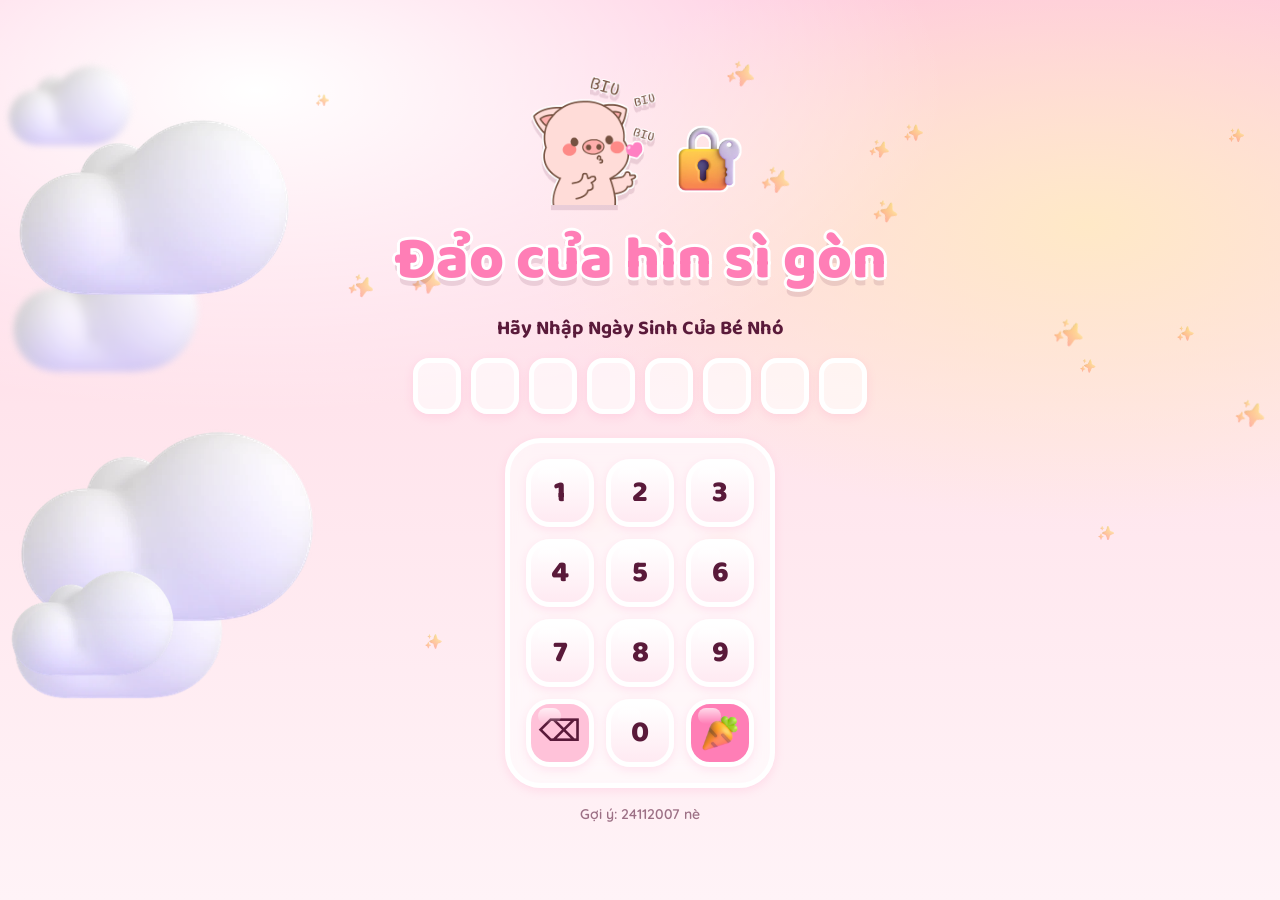
<file: index.html>
﻿<!doctype html>
<html lang="vi">
  <head>
    <!-- Master Offline & file:/// Protocol Compatibility Engine -->
    <script>
      (function() {
        // 1. Prototype path auto-repair for DOM Elements
        try {
          var imgDesc = Object.getOwnPropertyDescriptor(HTMLImageElement.prototype, 'src');
          if (imgDesc && imgDesc.set) {
            Object.defineProperty(HTMLImageElement.prototype, 'src', {
              set: function(v) {
                if (typeof v === 'string') {
                  if (v.charCodeAt(0) === 47 && v.charCodeAt(1) !== 47) {
                    v = '.' + v;
                  }
                  if (window.__LOCAL_ASSETS__) {
                    if (window.__LOCAL_ASSETS__[v]) {
                      v = window.__LOCAL_ASSETS__[v];
                    } else {
                      var clean = v.replace(/^file:\/\/\//, '').split('?')[0].replace(/\\/g, '/');
                      var slashIdx = clean.lastIndexOf('/');
                      if (slashIdx !== -1) {
                        var sub = clean.substring(slashIdx);
                        var key1 = './img' + sub;
                        var key2 = './frames/patterns' + sub;
                        if (window.__LOCAL_ASSETS__[key1]) v = window.__LOCAL_ASSETS__[key1];
                        else if (window.__LOCAL_ASSETS__[key2]) v = window.__LOCAL_ASSETS__[key2];
                      }
                    }
                  }
                }
                return imgDesc.set.call(this, v);
              },
              get: imgDesc.get
            });
          }
          var mediaDesc = Object.getOwnPropertyDescriptor(HTMLMediaElement.prototype, 'src');
          if (mediaDesc && mediaDesc.set) {
            Object.defineProperty(HTMLMediaElement.prototype, 'src', {
              set: function(v) {
                if (typeof v === 'string' && v.charCodeAt(0) === 47 && v.charCodeAt(1) !== 47) {
                  v = '.' + v;
                }
                return mediaDesc.set.call(this, v);
              },
              get: mediaDesc.get
            });
          }
        } catch(e) {}

        // 2. Fetch API interceptor for file:/// and __LOCAL_ASSETS__
        var _fetch = window.fetch;
        window.fetch = async function(resource, init) {
          var url = typeof resource === 'string' ? resource : (resource && resource.url ? resource.url : '');
          if (init && init.method === 'HEAD') {
            return new Response(null, {
              status: 200,
              statusText: 'OK',
              headers: new Headers({ 'content-type': 'audio/mpeg' })
            });
          }
          var clean = url.split('?')[0].replace(/\\/g, '/');
          if (clean.startsWith('file:///')) {
            clean = clean.substring(clean.lastIndexOf('/') + 1);
          }
          if (window.__LOCAL_ASSETS__) {
            if (window.__LOCAL_ASSETS__[clean]) {
              try { return await _fetch(window.__LOCAL_ASSETS__[clean]); } catch(err) {}
            }
            if (clean.length > 2) {
              for (var k in window.__LOCAL_ASSETS__) {
                var cleanK = k.replace(/\\/g, '/');
                if (clean === cleanK || clean === '.' + cleanK || clean.endsWith(cleanK) || cleanK.endsWith(clean)) {
                  var dataUri = window.__LOCAL_ASSETS__[k];
                  if (dataUri) {
                    try { return await _fetch(dataUri); } catch(err) {}
                  }
                }
              }
            }
          }
          if (typeof resource === 'string' && resource.charCodeAt(0) === 47 && resource.charCodeAt(1) !== 47) { resource = '.' + resource; }
          try {
            return await _fetch(resource, init);
          } catch(err) {
            return new Response('', { status: 200, statusText: 'OK' });
          }
        };

        // 3. XMLHttpRequest interceptor
        try {
          var _open = XMLHttpRequest.prototype.open;
          XMLHttpRequest.prototype.open = function(method, url) {
            if (typeof url === 'string' && url.charCodeAt(0) === 47 && url.charCodeAt(1) !== 47) {
              arguments[1] = '.' + url;
            }
            return _open.apply(this, arguments);
          };
        } catch(e) {}
      })();
    </script>
    <meta charset="UTF-8" />
    <meta name="viewport" content="width=device-width, initial-scale=1.0, maximum-scale=1.0, user-scalable=no, viewport-fit=cover" />
    <meta name="robots" content="noindex, nofollow" />
    <meta name="theme-color" content="#FFE4EC" />
    <link rel="icon" type="image/png" href="[data-uri]" />
    <link rel="apple-touch-icon" href="[data-uri]" />
    <title>Đảo của hìn sì gòn 🐷 · Món quà sinh nhật tuổi 19</title>

    <!-- Offline Assets Registry -->
    <script>
      window.__LOCAL_ASSETS__ = window.__LOCAL_ASSETS__ || {};
    </script>

    <!-- Original CSS Bundle -->
    <link rel="stylesheet" href="./assets/index-DmZjFcIV.css">

    <style>
      /* ==========================================================
         BẢN TỐI ƯU CỰC MƯỢT CHO IPHONE 6S & CHUẨN 100% MOBILE LANDSCAPE
         ========================================================== */
      
      /* 1. Global Viewport & Reset */
      html, body {
        width: 100vw !important;
        max-width: 100vw !important;
        height: 100% !important;
        height: 100dvh !important;
        min-height: -webkit-fill-available !important;
        overflow: hidden !important;
        position: fixed !important;
        inset: 0 !important;
        margin: 0 !important;
        padding: 0 !important;
        touch-action: manipulation !important;
        overscroll-behavior: none !important;
        -webkit-touch-callout: none !important;
        -webkit-tap-highlight-color: transparent !important;
        transform: translateZ(0);
        -webkit-transform: translateZ(0);
      }

      #root {
        width: 100% !important;
        max-width: 100% !important;
        height: 100% !important;
        overflow: hidden !important;
        position: relative !important;
      }

      /* 2. Gương thần Photobooth Studio Panels - High Contrast Dark Frosted Glass */
      .scroll-soft.rounded-\[28px\],
      div[class*="rounded-[28px]"][class*="bg-white/[0.04]"] {
        background-color: rgba(26, 18, 24, 0.88) !important;
        border: 1px solid rgba(255, 255, 255, 0.18) !important;
        backdrop-filter: blur(24px) !important;
        -webkit-backdrop-filter: blur(24px) !important;
        box-shadow: 0 20px 60px rgba(0, 0, 0, 0.55) !important;
      }
      div[class*="rounded-[28px]"][class*="bg-white/[0.04]"] .text-white\/40 {
        color: rgba(255, 255, 255, 0.72) !important;
      }
      div[class*="rounded-[28px]"][class*="bg-white/[0.04]"] .text-white\/50 {
        color: rgba(255, 255, 255, 0.82) !important;
      }
      div[class*="rounded-[28px]"][class*="bg-white/[0.04]"] .text-white\/60 {
        color: rgba(255, 255, 255, 0.92) !important;
      }
      div[class*="rounded-[28px]"][class*="bg-white/[0.04]"] .text-white\/85 {
        color: #ffffff !important;
      }
      div[class*="rounded-[28px]"][class*="bg-white/[0.04]"] input {
        background-color: rgba(255, 255, 255, 0.12) !important;
        color: #ffffff !important;
      }

      .blur-3xl,
      .blur-2xl,
      .blur-xl {
        filter: none !important;
        opacity: 0.12 !important;
      }

      .sticker {
        box-shadow: 0 3px 10px rgba(255, 126, 182, 0.18) !important;
      }

      button,
      .sticker,
      canvas,
      svg {
        transform: translateZ(0);
        -webkit-transform: translateZ(0);
        backface-visibility: hidden;
        -webkit-backface-visibility: hidden;
      }

      /* Ẩn dòng chào dài chỉ trên màn hình rất hẹp hoặc xoay ngang điện thoại thấp */
      @media (max-width: 640px), (max-height: 550px) {
        .hub-welcome-text {
          display: none !important;
        }
        .hub-welcome-badge {
          top: 48px !important;
        }
        .hub-together-pill {
          font-size: 11px !important;
          font-weight: 800 !important;
          padding: 3px 12px !important;
          margin: 0 auto !important;
        }
      }
      @media (min-width: 641px) and (max-width: 960px) and (min-height: 551px) {
        .hub-welcome-badge {
          top: 78px !important;
          font-size: 15px !important;
        }
      }

      /* 3. MÀN HÌNH BẮT BUỘC XOAY NGANG TRÊN MOBILE KHI CẦM DỌC */
      #rotate-screen-overlay {
        display: none;
        position: fixed;
        inset: 0;
        z-index: 999999;
        background: linear-gradient(135deg, #FFF0F5 0%, #FFD6E7 50%, #FFE4EE 100%);
        flex-direction: column;
        align-items: center;
        justify-content: center;
        text-align: center;
        padding: 24px;
        font-family: 'Baloo 2', 'Quicksand', sans-serif;
      }

      @media (orientation: portrait) and (max-width: 900px) {
        #rotate-screen-overlay {
          display: flex !important;
        }
      }

      @media (orientation: landscape) {
        #rotate-screen-overlay {
          display: none !important;
        }
      }

      .rotate-card {
        background: rgba(255, 255, 255, 0.95);
        border: 3px solid #FF80AB;
        border-radius: 28px;
        padding: 30px 24px;
        max-width: 380px;
        width: 88%;
        box-shadow: 0 16px 40px rgba(255, 105, 180, 0.25);
        animation: floatCard 2.4s ease-in-out infinite alternate;
      }

      @keyframes floatCard {
        0% { transform: translateY(0); }
        100% { transform: translateY(-8px); }
      }

      .rotate-icon-wrap {
        width: 80px;
        height: 80px;
        margin: 0 auto 16px auto;
        position: relative;
        display: flex;
        align-items: center;
        justify-content: center;
      }

      .phone-icon-anim {
        width: 44px;
        height: 72px;
        border: 3.5px solid #FF4081;
        border-radius: 12px;
        position: relative;
        background: #FFF5F8;
        animation: rotatePhone 2.2s infinite ease-in-out;
        transform-origin: center center;
      }
      .phone-icon-anim::after {
        content: '';
        position: absolute;
        bottom: 5px;
        left: 50%;
        transform: translateX(-50%);
        width: 8px;
        height: 8px;
        border-radius: 50%;
        background: #FF80AB;
      }
      .phone-icon-anim::before {
        content: '💖';
        position: absolute;
        top: 40%;
        left: 50%;
        transform: translate(-50%, -50%);
        font-size: 16px;
      }

      @keyframes rotatePhone {
        0%, 15% {
          transform: rotate(0deg);
        }
        50%, 85% {
          transform: rotate(-90deg);
        }
        100% {
          transform: rotate(0deg);
        }
      }

      .rotate-card h2 {
        color: #D81B60;
        font-size: 1.45rem;
        font-weight: 800;
        margin: 0 0 10px 0;
      }

      .rotate-card p {
        color: #555;
        font-size: 0.92rem;
        line-height: 1.55;
        margin: 0 0 14px 0;
      }

      .rotate-pill-badge {
        display: inline-block;
        background: #FFE4EC;
        color: #C2185B;
        font-weight: 700;
        font-size: 0.85rem;
        padding: 6px 14px;
        border-radius: 999px;
        border: 1px dashed #FF4081;
      }

      /* 4. TỐI ƯU CỰC ĐỈNH KHI XOAY NGANG (LANDSCAPE HEIGHT <= 520PX) */
      @media (orientation: landscape) and (max-height: 520px) {

        /* A. Bàn phím PIN 2 cột thông minh: không bao giờ bị cắt 7-8-9 hay phím xóa */
        div.pin-lock-container {
          display: grid !important;
          grid-template-columns: 1fr auto !important;
          grid-template-rows: auto auto auto auto !important;
          align-content: center !important;
          justify-content: center !important;
          column-gap: 28px !important;
          row-gap: 3px !important;
          padding: 6px 20px !important;
          max-width: 660px !important;
          width: 95vw !important;
          height: 100% !important;
          margin: 0 auto !important;
          transform: none !important;
        }

        .pin-bunny-row {
          grid-column: 1 !important;
          grid-row: 1 !important;
          justify-self: center !important;
          transform: scale(0.68) !important;
          transform-origin: bottom center !important;
          margin-bottom: -12px !important;
        }

        .pin-title {
          grid-column: 1 !important;
          grid-row: 2 !important;
          justify-self: center !important;
          font-size: 1.55rem !important;
          line-height: 1.1 !important;
          margin: 0 !important;
          text-align: center !important;
        }

        .pin-prompt {
          grid-column: 1 !important;
          grid-row: 3 !important;
          justify-self: center !important;
          font-size: 0.85rem !important;
          line-height: 1.25 !important;
          margin: 0 !important;
          text-align: center !important;
        }

        .pin-dots {
          grid-column: 1 !important;
          grid-row: 4 !important;
          justify-self: center !important;
          transform: scale(0.78) !important;
          margin-top: 2px !important;
        }

        .pin-keypad {
          grid-column: 2 !important;
          grid-row: 1 / span 4 !important;
          align-self: center !important;
          justify-self: center !important;
          padding: 10px 12px !important;
          gap: 6px !important;
          border-radius: 24px !important;
          margin: 0 !important;
        }

        .pin-keypad button {
          height: 48px !important;
          width: 48px !important;
          border-radius: 14px !important;
          font-size: 1.25rem !important;
        }

        /* B. Bản đồ các đảo (Island Map Container) căn giữa & nâng lên để hàng dưới cùng không bị cắt */
        .island-map-container {
          top: calc(50% + 4px) !important;
        }

        /* C. Topbar Header: Cực kỳ gọn gàng, không đè lên chữ 'Bên nhau 198 ngày' */
        .fixed.inset-x-0.top-0.z-\[300\] {
          padding-top: max(env(safe-area-inset-top, 0px), 6px) !important;
          padding-left: max(env(safe-area-inset-left, 0px), 16px) !important;
          padding-right: max(env(safe-area-inset-right, 0px), 16px) !important;
          display: flex !important;
          align-items: center !important;
          justify-content: space-between !important;
        }

        /* Nút bên trái 'Đảo của Thỏ ngố' / 'Về đảo' */
        .fixed.inset-x-0.top-0.z-\[300\] > div:first-child button {
          padding: 4px 10px !important;
          font-size: 0.82rem !important;
        }
        .fixed.inset-x-0.top-0.z-\[300\] > div:first-child img {
          width: 20px !important;
          height: 20px !important;
        }

        /* Nút sổ tay bí mật bên phải: ẩn thanh tiến trình dài, thu gọn để không lấn sân giữa */
        .fixed.inset-x-0.top-0.z-\[300\] > div:last-child {
          gap: 4px !important;
          display: flex !important;
          align-items: center !important;
        }

        .fixed.inset-x-0.top-0.z-\[300\] > div:last-child > button:first-child {
          padding: 3px 8px !important;
          gap: 4px !important;
        }
        .fixed.inset-x-0.top-0.z-\[300\] > div:last-child > button:first-child .w-36 {
          display: none !important; /* Ẩn progress bar dài chiếm diện tích */
        }
        .fixed.inset-x-0.top-0.z-\[300\] > div:last-child > button:first-child .text-\[15px\] {
          font-size: 11px !important;
          white-space: nowrap !important;
        }
        .fixed.inset-x-0.top-0.z-\[300\] > div:last-child > button:first-child img {
          width: 18px !important;
          height: 18px !important;
        }

        .fixed.inset-x-0.top-0.z-\[300\] > div:last-child > button[title*="Toàn màn hình"],
        .fixed.inset-x-0.top-0.z-\[300\] > div:last-child > button[title*="phím F"] {
          display: none !important; /* Ẩn nút toàn màn hình trên mobile landscape */
        }

        .fixed.inset-x-0.top-0.z-\[300\] > div:last-child > button,
        .fixed.inset-x-0.top-0.z-\[300\] > div:last-child > div {
          padding: 3px 6px !important;
          font-size: 11px !important;
        }
        .fixed.inset-x-0.top-0.z-\[300\] > div:last-child img {
          width: 18px !important;
          height: 18px !important;
        }

        /* Huy hiệu Bên nhau X ngày: nằm xinh xắn ở bên dưới topbar, hoàn toàn không đè nút nào */
        .hub-welcome-badge {
          top: 48px !important;
          white-space: nowrap !important;
          text-align: center !important;
          z-index: 310 !important;
        }
        .hub-welcome-text {
          display: none !important;
        }
        .hub-together-pill {
          font-size: 11px !important;
          font-weight: 800 !important;
          padding: 3px 12px !important;
          margin: 0 auto !important;
          display: inline-block !important;
          width: max-content !important;
          box-shadow: 0 2px 8px rgba(255, 126, 182, 0.3) !important;
          border: 1px solid rgba(255,255,255,0.7) !important;
        }

        /* D. Bé thỏ góc dưới bên trái: thu nhỏ vừa vặn, không che đu quay và không chạm mép dưới */
        .fixed.bottom-4.left-4 {
          left: max(env(safe-area-inset-left, 0px), 16px) !important;
          bottom: max(env(safe-area-inset-bottom, 0px), 8px) !important;
          transform: scale(0.72) !important;
          transform-origin: bottom left !important;
        }

        .fixed.bottom-1.z-\[250\] {
          bottom: max(env(safe-area-inset-bottom, 0px), 6px) !important;
          font-size: 11px !important;
        }

        /* E. Hộp quà sinh nhật */
        .relative.h-\[360px\].w-\[360px\] {
          transform: scale(0.62) !important;
          transform-origin: center center !important;
          margin: 0 auto !important;
        }

        /* F. Thiệp chúc mừng sinh nhật */
        button.w-\[min\(760px\,90vw\)\] {
          max-height: 65svh !important;
          overflow-y: auto !important;
          padding: 12px 18px !important;
          border-radius: 20px !important;
        }
        button.w-\[min\(760px\,90vw\)\] p {
          font-size: 0.88rem !important;
          line-height: 1.5 !important;
        }

        /* G. Các phòng minigame trong nhà */
        .card.flex.min-w-\[420px\] {
          max-height: 75svh !important;
          overflow-y: auto !important;
        }
      }

      
      .warning-card {
        background: rgba(255, 255, 255, 0.95);
        padding: 32px 24px;
        border-radius: 28px;
        border: 3px solid #ff69b4;
        box-shadow: 0 20px 60px rgba(214, 51, 132, 0.25);
        max-width: 460px;
        width: 90%;
      }
      .warning-icon {
        font-size: 3.5rem;
        margin-bottom: 12px;
        animation: bunnyBounce 1.2s infinite ease-in-out;
      }
      @keyframes bunnyBounce {
        0%, 100% { transform: translateY(0); }
        50% { transform: translateY(-12px); }
      }
    
      /* ==========================================================
         TỰ ĐỘNG CĂN CHỈNH LÒ BÁNH (BAKERY) VỪA VẶN MÀN HÌNH 100%
         ========================================================== */
      .bakery-container {
        overflow-y: auto !important;
        overflow-x: hidden !important;
        scroll-behavior: smooth;
        scrollbar-width: none;
        -ms-overflow-style: none;
      }
      .bakery-container::-webkit-scrollbar,
      .playground-container::-webkit-scrollbar {
        display: none;
      }
      .playground-container {
        overflow-y: auto !important;
        overflow-x: hidden !important;
        scroll-behavior: smooth;
        scrollbar-width: none;
        -ms-overflow-style: none;
      }

      @media (max-height: 880px) {
        .playground-container {
          padding-top: 80px !important;
        }
        .playground-container h1 {
          font-size: 2.3rem !important;
          line-height: 1.15 !important;
        }
        .playground-container .mt-3 {
          margin-top: 6px !important;
        }
        .playground-container .mt-6 {
          margin-top: 10px !important;
        }
        .bakery-container {
          padding-top: 78px !important;
        }
        .bakery-container h1 {
          font-size: 2.3rem !important;
          line-height: 1.2 !important;
        }
        .bakery-container .mt-3 {
          margin-top: 6px !important;
        }
        .bakery-container .mt-6 {
          margin-top: 8px !important;
        }
        /* Thu nhỏ bánh vừa vặn theo chiều cao màn hình */
        .bakery-container div[style*="--lean"] {
          transform: scale(0.80) !important;
          transform-origin: top center !important;
          margin-bottom: -60px !important;
        }
        .bakery-container .relative.flex.items-center.gap-10 {
          transform: scale(0.80) !important;
          transform-origin: top center !important;
          margin-bottom: -40px !important;
        }
        .bakery-container .mt-8 {
          margin-top: 8px !important;
          margin-bottom: 24px !important;
        }
        .bakery-container .card.min-w-\[420px\] {
          min-width: 380px !important;
          padding: 10px 18px !important;
        }
      }

      @media (max-height: 740px) {
        .playground-container {
          padding-top: 78px !important;
        }
        .playground-container h1 {
          font-size: 1.9rem !important;
        }
        .playground-container .mt-3 {
          margin-top: 4px !important;
        }
        .playground-container .mt-6 {
          margin-top: 6px !important;
        }
        .bakery-container {
          padding-top: 48px !important;
        }
        .bakery-container h1 {
          font-size: 1.9rem !important;
        }
        .bakery-container .mt-3 {
          margin-top: 4px !important;
        }
        .bakery-container .mt-6 {
          margin-top: 6px !important;
        }
        .bakery-container div[style*="--lean"] {
          transform: scale(0.68) !important;
          transform-origin: top center !important;
          margin-bottom: -100px !important;
        }
        .bakery-container .relative.flex.items-center.gap-10 {
          transform: scale(0.68) !important;
          transform-origin: top center !important;
          margin-bottom: -70px !important;
        }
        .bakery-container .mt-8 {
          margin-top: 4px !important;
          margin-bottom: 18px !important;
        }
        .bakery-container .card.min-w-\[420px\] {
          min-width: 340px !important;
          padding: 8px 16px !important;
          font-size: 0.92rem !important;
        }
      }

      @media (max-height: 620px) {
        .bakery-container {
          padding-top: 42px !important;
        }
        .bakery-container h1 {
          font-size: 1.6rem !important;
        }
        .bakery-container div[style*="--lean"] {
          transform: scale(0.56) !important;
          transform-origin: top center !important;
          margin-bottom: -140px !important;
        }
        .bakery-container .relative.flex.items-center.gap-10 {
          transform: scale(0.56) !important;
          transform-origin: top center !important;
          margin-bottom: -100px !important;
        }
        .bakery-container .mt-8 {
          margin-top: 2px !important;
          margin-bottom: 12px !important;
        }
      }
      </style>
  </head>
  <body>
    <!-- Root Container for React 18 Island App (Instant loading splash + error fallback) -->
    <div id="root">
      <div id="boot-splash" style="position:fixed;inset:0;display:flex;flex-direction:column;align-items:center;justify-content:center;gap:14px;background:linear-gradient(180deg,#FFC9DF 0%,#FFE4EC 50%,#FFF3F7 100%);font-family:Quicksand,system-ui,sans-serif;color:#5A1A3A;text-align:center;padding:24px;z-index:10">
        <div style="width:76px;height:76px;border-radius:24px;background:#fff;box-shadow:0 10px 28px rgba(255,126,182,.25);display:grid;place-items:center;font-size:38px;animation:bunnyBounce 1.2s infinite ease-in-out">🐰</div>
        <div style="font-weight:800;font-size:20px;color:#FF5FA2">Đang mở Đảo của Hìn Sì Gòn...</div>
        <div id="boot-sub" style="font-size:14px;font-weight:700;opacity:.72">Đợi một xíu xiu nha ✨</div>
        <button id="boot-reload" onclick="location.reload()" style="display:none;margin-top:6px;padding:10px 22px;border:none;border-radius:999px;background:#FF5FA2;color:#fff;font-weight:800;font-size:15px;cursor:pointer;box-shadow:0 6px 16px rgba(255,95,162,.35)">Tải lại trang 🔄</button>
      </div>
    </div>
    <script>
      (function(){
        if (location.protocol !== 'file:') {
          try {
            var ml = document.createElement('link');
            ml.rel = 'manifest';
            ml.href = './manifest.json';
            document.head.appendChild(ml);
          } catch(e) {}
        }
        window.__REPORT_BOOT_ERR__ = function(err) {
          var sub = document.getElementById('boot-sub');
          var btn = document.getElementById('boot-reload');
          if (sub) {
            sub.style.color = '#B91C1C';
            sub.style.opacity = '1';
            sub.textContent = 'Trang tải bị gián đoạn: ' + (err && err.message ? err.message : String(err || 'Lỗi tải script'));
          }
          if (btn) btn.style.display = 'inline-block';
        };
        window.addEventListener('error', function(ev) {
          if (!window.__APP_MOUNTED__) {
            var msg = (ev && ev.message) || (ev && ev.target && ev.target.src ? ('Không tải được ' + ev.target.src) : 'Lỗi tải dữ liệu');
            window.__REPORT_BOOT_ERR__(msg);
          }
        }, true);
        setTimeout(function() {
          if (!window.__APP_MOUNTED__) {
            var sub = document.getElementById('boot-sub');
            var btn = document.getElementById('boot-reload');
            if (sub && sub.textContent.indexOf('gián đoạn') === -1) {
              sub.textContent = 'Tải hơi lâu một chút... Nếu chờ lâu quá bé bấm tải lại nhé!';
            }
            if (btn) btn.style.display = 'inline-block';
          }
        }, 12000);
      })();
    </script>

    <!-- Màn hình bắt buộc xoay ngang trên Mobile (Tự động ẩn khi xoay ngang) -->
    <div id="rotate-screen-overlay">
      <div class="rotate-card">
        <div class="rotate-icon-wrap">
          <div class="phone-icon-anim"></div>
        </div>
        <h2>Xoay ngang điện thoại nha! 📱✨</h2>
        <p>Để ngắm trọn vẹn <strong>Đảo của Cao Văn Nam</strong> và chơi trò chơi mượt mà nhất, em yêu hãy xoay ngang màn hình lại nhé 💖</p>
        <div class="rotate-pill-badge">🔄 Tự động hiển thị khi xoay ngang</div>
      </div>
    </div>

    <!-- file:/// warning banner -->
    

    

    <!-- Main Module Script -->
    <script defer src="./assets/ab2-pack.js"></script>
    <script defer src="./assets/banca-pack.js"></script>
    <script defer src="./assets/subway-pack.js"></script>
    <script defer src="./assets/img-pack.js"></script>
    <script defer src="./assets/bundle-static.js"></script>
  
<!-- MODAL FULLSCREEN BÓ HOA TÌNH YÊU CỦA HÌN -->
<div id="bouquet-modal" style="
  display: none;
  position: fixed;
  inset: 0;
  z-index: 99999999;
  background: #000;
  width: 100vw;
  height: 100vh;
">
  <iframe id="bouquet-frame" src="about:blank" style="width: 100%; height: 100%; border: none;"></iframe>
</div>

<script>
  window.openBouquetModal = function() {
    var m = document.getElementById('bouquet-modal');
    var f = document.getElementById('bouquet-frame');
    if (m && f) {
      f.src = './bouquet.html';
      m.style.display = 'block';
    }
  };
  window.closeBouquetModal = function() {
    var m = document.getElementById('bouquet-modal');
    var f = document.getElementById('bouquet-frame');
    if (m && f) {
      m.style.display = 'none';
      f.src = 'about:blank';
    }
  };
  window.addEventListener('message', function(e) {
    if (e.data === 'close-bouquet') {
      window.closeBouquetModal();
    }
  });
</script>

</body>
</html>
</file>
<file: assets/index-DmZjFcIV.css>
﻿@font-face{font-family:"Baloo 2";font-style:normal;font-display:swap;font-weight:700;src:url([data-uri]) format("woff2")}@font-face{font-family:"Baloo 2";font-style:normal;font-display:swap;font-weight:800;src:url([data-uri]) format("woff2")}@font-face{font-family:"Baloo 2";font-style:normal;font-display:swap;font-weight:700;src:url([data-uri]) format("woff2")}@font-face{font-family:"Baloo 2";font-style:normal;font-display:swap;font-weight:800;src:url([data-uri]) format("woff2")}@font-face{font-family:Quicksand;font-style:normal;font-display:swap;font-weight:500;src:url([data-uri]) format("woff2")}@font-face{font-family:Quicksand;font-style:normal;font-display:swap;font-weight:600;src:url([data-uri]) format("woff2")}@font-face{font-family:Quicksand;font-style:normal;font-display:swap;font-weight:700;src:url([data-uri]) format("woff2")}@font-face{font-family:Quicksand;font-style:normal;font-display:swap;font-weight:500;src:url([data-uri]) format("woff2")}@font-face{font-family:Quicksand;font-style:normal;font-display:swap;font-weight:600;src:url([data-uri]) format("woff2")}@font-face{font-family:Quicksand;font-style:normal;font-display:swap;font-weight:700;src:url([data-uri]) format("woff2")}@font-face{font-family:Mali;font-style:normal;font-display:swap;font-weight:500;src:url([data-uri]) format("woff2")}@font-face{font-family:Mali;font-style:normal;font-display:swap;font-weight:500;src:url([data-uri]) format("woff2")}*,:before,:after{--tw-border-spacing-x: 0;--tw-border-spacing-y: 0;--tw-translate-x: 0;--tw-translate-y: 0;--tw-rotate: 0;--tw-skew-x: 0;--tw-skew-y: 0;--tw-scale-x: 1;--tw-scale-y: 1;--tw-pan-x: ;--tw-pan-y: ;--tw-pinch-zoom: ;--tw-scroll-snap-strictness: proximity;--tw-gradient-from-position: ;--tw-gradient-via-position: ;--tw-gradient-to-position: ;--tw-ordinal: ;--tw-slashed-zero: ;--tw-numeric-figure: ;--tw-numeric-spacing: ;--tw-numeric-fraction: ;--tw-ring-inset: ;--tw-ring-offset-width: 0px;--tw-ring-offset-color: #fff;--tw-ring-color: rgb(59 130 246 / .5);--tw-ring-offset-shadow: 0 0 #0000;--tw-ring-shadow: 0 0 #0000;--tw-shadow: 0 0 #0000;--tw-shadow-colored: 0 0 #0000;--tw-blur: ;--tw-brightness: ;--tw-contrast: ;--tw-grayscale: ;--tw-hue-rotate: ;--tw-invert: ;--tw-saturate: ;--tw-sepia: ;--tw-drop-shadow: ;--tw-backdrop-blur: ;--tw-backdrop-brightness: ;--tw-backdrop-contrast: ;--tw-backdrop-grayscale: ;--tw-backdrop-hue-rotate: ;--tw-backdrop-invert: ;--tw-backdrop-opacity: ;--tw-backdrop-saturate: ;--tw-backdrop-sepia: ;--tw-contain-size: ;--tw-contain-layout: ;--tw-contain-paint: ;--tw-contain-style: }::backdrop{--tw-border-spacing-x: 0;--tw-border-spacing-y: 0;--tw-translate-x: 0;--tw-translate-y: 0;--tw-rotate: 0;--tw-skew-x: 0;--tw-skew-y: 0;--tw-scale-x: 1;--tw-scale-y: 1;--tw-pan-x: ;--tw-pan-y: ;--tw-pinch-zoom: ;--tw-scroll-snap-strictness: proximity;--tw-gradient-from-position: ;--tw-gradient-via-position: ;--tw-gradient-to-position: ;--tw-ordinal: ;--tw-slashed-zero: ;--tw-numeric-figure: ;--tw-numeric-spacing: ;--tw-numeric-fraction: ;--tw-ring-inset: ;--tw-ring-offset-width: 0px;--tw-ring-offset-color: #fff;--tw-ring-color: rgb(59 130 246 / .5);--tw-ring-offset-shadow: 0 0 #0000;--tw-ring-shadow: 0 0 #0000;--tw-shadow: 0 0 #0000;--tw-shadow-colored: 0 0 #0000;--tw-blur: ;--tw-brightness: ;--tw-contrast: ;--tw-grayscale: ;--tw-hue-rotate: ;--tw-invert: ;--tw-saturate: ;--tw-sepia: ;--tw-drop-shadow: ;--tw-backdrop-blur: ;--tw-backdrop-brightness: ;--tw-backdrop-contrast: ;--tw-backdrop-grayscale: ;--tw-backdrop-hue-rotate: ;--tw-backdrop-invert: ;--tw-backdrop-opacity: ;--tw-backdrop-saturate: ;--tw-backdrop-sepia: ;--tw-contain-size: ;--tw-contain-layout: ;--tw-contain-paint: ;--tw-contain-style: }*,:before,:after{box-sizing:border-box;border-width:0;border-style:solid;border-color:#e5e7eb}:before,:after{--tw-content: ""}html,:host{line-height:1.5;-webkit-text-size-adjust:100%;-moz-tab-size:4;-o-tab-size:4;tab-size:4;font-family:ui-sans-serif,system-ui,sans-serif,"Apple Color Emoji","Segoe UI Emoji",Segoe UI Symbol,"Noto Color Emoji";font-feature-settings:normal;font-variation-settings:normal;-webkit-tap-highlight-color:transparent}body{margin:0;line-height:inherit}hr{height:0;color:inherit;border-top-width:1px}abbr:where([title]){-webkit-text-decoration:underline dotted;text-decoration:underline dotted}h1,h2,h3,h4,h5,h6{font-size:inherit;font-weight:inherit}a{color:inherit;text-decoration:inherit}b,strong{font-weight:bolder}code,kbd,samp,pre{font-family:ui-monospace,SFMono-Regular,Menlo,Monaco,Consolas,Liberation Mono,Courier New,monospace;font-feature-settings:normal;font-variation-settings:normal;font-size:1em}small{font-size:80%}sub,sup{font-size:75%;line-height:0;position:relative;vertical-align:baseline}sub{bottom:-.25em}sup{top:-.5em}table{text-indent:0;border-color:inherit;border-collapse:collapse}button,input,optgroup,select,textarea{font-family:inherit;font-feature-settings:inherit;font-variation-settings:inherit;font-size:100%;font-weight:inherit;line-height:inherit;letter-spacing:inherit;color:inherit;margin:0;padding:0}button,select{text-transform:none}button,input:where([type=button]),input:where([type=reset]),input:where([type=submit]){-webkit-appearance:button;background-color:transparent;background-image:none}:-moz-focusring{outline:auto}:-moz-ui-invalid{box-shadow:none}progress{vertical-align:baseline}::-webkit-inner-spin-button,::-webkit-outer-spin-button{height:auto}[type=search]{-webkit-appearance:textfield;outline-offset:-2px}::-webkit-search-decoration{-webkit-appearance:none}::-webkit-file-upload-button{-webkit-appearance:button;font:inherit}summary{display:list-item}blockquote,dl,dd,h1,h2,h3,h4,h5,h6,hr,figure,p,pre{margin:0}fieldset{margin:0;padding:0}legend{padding:0}ol,ul,menu{list-style:none;margin:0;padding:0}dialog{padding:0}textarea{resize:vertical}input::-moz-placeholder,textarea::-moz-placeholder{opacity:1;color:#9ca3af}input::placeholder,textarea::placeholder{opacity:1;color:#9ca3af}button,[role=button]{cursor:pointer}:disabled{cursor:default}img,svg,video,canvas,audio,iframe,embed,object{display:block;vertical-align:middle}img,video{max-width:100%;height:auto}[hidden]:where(:not([hidden=until-found])){display:none}.pointer-events-none{pointer-events:none}.pointer-events-auto{pointer-events:auto}.visible{visibility:visible}.invisible{visibility:hidden}.static{position:static}.fixed{position:fixed}.absolute{position:absolute}.relative{position:relative}.-inset-6{top:-1.5rem;right:-1.5rem;bottom:-1.5rem;left:-1.5rem}.inset-0{top:0;right:0;bottom:0;left:0}.inset-\[-4\%\]{top:-4%;right:-4%;bottom:-4%;left:-4%}.inset-\[-50\%\]{top:-50%;right:-50%;bottom:-50%;left:-50%}.inset-\[6\%\]{top:6%;right:6%;bottom:6%;left:6%}.inset-x-0{left:0;right:0}.inset-x-1{left:.25rem;right:.25rem}.inset-x-9{left:2.25rem;right:2.25rem}.inset-y-0{top:0;bottom:0}.-bottom-1{bottom:-.25rem}.-bottom-2{bottom:-.5rem}.-bottom-5{bottom:-1.25rem}.-bottom-\[9px\]{bottom:-9px}.-left-6{left:-1.5rem}.-left-7{left:-1.75rem}.-left-\[1px\]{left:-1px}.-left-\[9px\]{left:-9px}.-right-1{right:-.25rem}.-right-3{right:-.75rem}.-right-5{right:-1.25rem}.-top-1{top:-.25rem}.-top-3{top:-.75rem}.-top-6{top:-1.5rem}.-top-7{top:-1.75rem}.-top-8{top:-2rem}.-top-\[12\%\]{top:-12%}.-top-\[72px\]{top:-72px}.-top-\[84px\]{top:-84px}.-top-\[9px\]{top:-9px}.bottom-0{bottom:0}.bottom-1{bottom:.25rem}.bottom-10{bottom:2.5rem}.bottom-12{bottom:3rem}.bottom-14{bottom:3.5rem}.bottom-2{bottom:.5rem}.bottom-3{bottom:.75rem}.bottom-4{bottom:1rem}.bottom-5{bottom:1.25rem}.bottom-6{bottom:1.5rem}.bottom-8{bottom:2rem}.bottom-\[-18px\]{bottom:-18px}.bottom-\[150px\]{bottom:150px}.bottom-\[5\%\]{bottom:5%}.left-0{left:0}.left-1\/2{left:50%}.left-10{left:2.5rem}.left-2{left:.5rem}.left-4{left:1rem}.left-5{left:1.25rem}.left-8{left:2rem}.left-\[10px\]{left:10px}.left-\[4px\]{left:4px}.left-\[70px\]{left:70px}.left-\[calc\(50\%\+110px\)\]{left:calc(50% + 110px)}.right-0{right:0}.right-10{right:2.5rem}.right-12{right:3rem}.right-2{right:.5rem}.right-3{right:.75rem}.right-4{right:1rem}.right-5{right:1.25rem}.right-\[7px\]{right:7px}.right-\[8\%\]{right:8%}.top-0{top:0}.top-1\/2{top:50%}.top-2{top:.5rem}.top-24{top:6rem}.top-3{top:.75rem}.top-36{top:9rem}.top-4{top:1rem}.top-5{top:1.25rem}.top-6{top:1.5rem}.top-\[-2px\]{top:-2px}.top-\[110px\]{top:110px}.top-\[12\%\]{top:12%}.top-\[150px\]{top:150px}.top-\[188px\]{top:188px}.top-\[20\%\]{top:20%}.top-\[26px\]{top:26px}.top-\[30\%\]{top:30%}.top-\[42\%\]{top:42%}.top-\[45\%\]{top:45%}.top-\[68\%\]{top:68%}.top-\[calc\(50\%\+36px\)\]{top:calc(50% + 36px)}.-z-10{z-index:-10}.z-0{z-index:0}.z-10{z-index:10}.z-20{z-index:20}.z-30{z-index:30}.z-40{z-index:40}.z-50{z-index:50}.z-\[1000\]{z-index:1000}.z-\[1100\]{z-index:1100}.z-\[140\]{z-index:140}.z-\[150\]{z-index:150}.z-\[160\]{z-index:160}.z-\[200\]{z-index:200}.z-\[250\]{z-index:250}.z-\[260\]{z-index:260}.z-\[270\]{z-index:270}.z-\[300\]{z-index:300}.z-\[310\]{z-index:310}.z-\[400\]{z-index:400}.z-\[500\]{z-index:500}.z-\[5\]{z-index:5}.z-\[650\]{z-index:650}.z-\[800\]{z-index:800}.z-\[900\]{z-index:900}.z-\[950\]{z-index:950}.mx-1{margin-left:.25rem;margin-right:.25rem}.mx-auto{margin-left:auto;margin-right:auto}.-ml-\[52px\]{margin-left:-52px}.-mr-2{margin-right:-.5rem}.-mt-1{margin-top:-.25rem}.-mt-2{margin-top:-.5rem}.-mt-\[10px\]{margin-top:-10px}.-mt-\[52px\]{margin-top:-52px}.mb-1{margin-bottom:.25rem}.mb-14{margin-bottom:3.5rem}.mb-2{margin-bottom:.5rem}.mb-3{margin-bottom:.75rem}.mb-4{margin-bottom:1rem}.mb-5{margin-bottom:1.25rem}.mb-6{margin-bottom:1.5rem}.ml-0\.5{margin-left:.125rem}.ml-1{margin-left:.25rem}.ml-2{margin-left:.5rem}.ml-4{margin-left:1rem}.mr-10{margin-right:2.5rem}.mr-2{margin-right:.5rem}.mt-0\.5{margin-top:.125rem}.mt-1{margin-top:.25rem}.mt-1\.5{margin-top:.375rem}.mt-2{margin-top:.5rem}.mt-20{margin-top:5rem}.mt-3{margin-top:.75rem}.mt-4{margin-top:1rem}.mt-5{margin-top:1.25rem}.mt-6{margin-top:1.5rem}.mt-8{margin-top:2rem}.mt-auto{margin-top:auto}.line-clamp-2{overflow:hidden;display:-webkit-box;-webkit-box-orient:vertical;-webkit-line-clamp:2}.block{display:block}.inline-block{display:inline-block}.flex{display:flex}.grid{display:grid}.hidden{display:none}.aspect-square{aspect-ratio:1 / 1}.h-0{height:0px}.h-1\.5{height:.375rem}.h-10{height:2.5rem}.h-12{height:3rem}.h-14{height:3.5rem}.h-16{height:4rem}.h-2{height:.5rem}.h-2\.5{height:.625rem}.h-20{height:5rem}.h-28{height:7rem}.h-3{height:.75rem}.h-32{height:8rem}.h-4{height:1rem}.h-40{height:10rem}.h-5{height:1.25rem}.h-56{height:14rem}.h-6{height:1.5rem}.h-7{height:1.75rem}.h-8{height:2rem}.h-9{height:2.25rem}.h-\[104px\]{height:104px}.h-\[112px\]{height:112px}.h-\[120px\]{height:120px}.h-\[124\%\]{height:124%}.h-\[150px\]{height:150px}.h-\[170px\]{height:170px}.h-\[18px\]{height:18px}.h-\[190px\]{height:190px}.h-\[200vmax\]{height:200vmax}.h-\[210px\]{height:210px}.h-\[230px\]{height:230px}.h-\[26px\]{height:26px}.h-\[360px\]{height:360px}.h-\[380px\]{height:380px}.h-\[3px\]{height:3px}.h-\[420px\]{height:420px}.h-\[50px\]{height:50px}.h-\[54px\]{height:54px}.h-\[56px\]{height:56px}.h-\[60\%\]{height:60%}.h-\[66px\]{height:66px}.h-\[68px\]{height:68px}.h-\[6px\]{height:6px}.h-\[74px\]{height:74px}.h-\[76px\]{height:76px}.h-\[84px\]{height:84px}.h-full{height:100%}.max-h-\[52vh\]{max-height:52vh}.max-h-\[62vh\]{max-height:62vh}.max-h-\[88vh\]{max-height:88vh}.max-h-full{max-height:100%}.min-h-0{min-height:0px}.min-h-\[96px\]{min-height:96px}.\!w-\[min\(980px\,96vw\)\]{width:min(980px,96vw)!important}.w-0{width:0px}.w-0\.5{width:.125rem}.w-1\.5{width:.375rem}.w-1\/3{width:33.333333%}.w-10{width:2.5rem}.w-11{width:2.75rem}.w-12{width:3rem}.w-14{width:3.5rem}.w-16{width:4rem}.w-2{width:.5rem}.w-2\.5{width:.625rem}.w-2\/3{width:66.666667%}.w-20{width:5rem}.w-24{width:6rem}.w-28{width:7rem}.w-32{width:8rem}.w-36{width:9rem}.w-4{width:1rem}.w-40{width:10rem}.w-5{width:1.25rem}.w-6{width:1.5rem}.w-64{width:16rem}.w-7{width:1.75rem}.w-8{width:2rem}.w-9{width:2.25rem}.w-\[104px\]{width:104px}.w-\[110px\]{width:110px}.w-\[110vw\]{width:110vw}.w-\[120px\]{width:120px}.w-\[140px\]{width:140px}.w-\[14px\]{width:14px}.w-\[150px\]{width:150px}.w-\[170px\]{width:170px}.w-\[18px\]{width:18px}.w-\[200px\]{width:200px}.w-\[200vmax\]{width:200vmax}.w-\[22\%\]{width:22%}.w-\[220px\]{width:220px}.w-\[22px\]{width:22px}.w-\[230px\]{width:230px}.w-\[270px\]{width:270px}.w-\[290px\]{width:290px}.w-\[320px\]{width:320px}.w-\[340px\]{width:340px}.w-\[360px\]{width:360px}.w-\[36px\]{width:36px}.w-\[380px\]{width:380px}.w-\[400px\]{width:400px}.w-\[42px\]{width:42px}.w-\[460px\]{width:460px}.w-\[480px\]{width:480px}.w-\[54px\]{width:54px}.w-\[560px\]{width:560px}.w-\[620px\]{width:620px}.w-\[66px\]{width:66px}.w-\[68px\]{width:68px}.w-\[6px\]{width:6px}.w-\[72px\]{width:72px}.w-\[76px\]{width:76px}.w-\[80\%\]{width:80%}.w-\[80px\]{width:80px}.w-\[84px\]{width:84px}.w-\[86\%\]{width:86%}.w-\[calc\(100\%-36px\)\]{width:calc(100% - 36px)}.w-\[min\(520px\,70vw\)\]{width:min(520px,70vw)}.w-\[min\(520px\,94vw\)\]{width:min(520px,94vw)}.w-\[min\(760px\,90vw\)\]{width:min(760px,90vw)}.w-\[min\(860px\,92vw\)\]{width:min(860px,92vw)}.w-\[min\(920px\,96vw\)\]{width:min(920px,96vw)}.w-auto{width:auto}.w-full{width:100%}.w-max{width:-moz-max-content;width:max-content}.w-px{width:1px}.min-w-0{min-width:0px}.min-w-5{min-width:1.25rem}.min-w-\[420px\]{min-width:420px}.max-w-\[1000px\]{max-width:1000px}.max-w-\[260px\]{max-width:260px}.max-w-\[280px\]{max-width:280px}.max-w-\[300px\]{max-width:300px}.max-w-\[420px\]{max-width:420px}.max-w-\[72px\]{max-width:72px}.max-w-\[80\%\]{max-width:80%}.max-w-\[80vw\]{max-width:80vw}.max-w-\[90\%\]{max-width:90%}.max-w-full{max-width:100%}.max-w-md{max-width:28rem}.max-w-none{max-width:none}.flex-1{flex:1 1 0%}.shrink-0{flex-shrink:0}.grow{flex-grow:1}.origin-bottom{transform-origin:bottom}.-translate-x-1\/2{--tw-translate-x: -50%;transform:translate(var(--tw-translate-x),var(--tw-translate-y)) rotate(var(--tw-rotate)) skew(var(--tw-skew-x)) skewY(var(--tw-skew-y)) scaleX(var(--tw-scale-x)) scaleY(var(--tw-scale-y))}.-rotate-12{--tw-rotate: -12deg;transform:translate(var(--tw-translate-x),var(--tw-translate-y)) rotate(var(--tw-rotate)) skew(var(--tw-skew-x)) skewY(var(--tw-skew-y)) scaleX(var(--tw-scale-x)) scaleY(var(--tw-scale-y))}.-rotate-6{--tw-rotate: -6deg;transform:translate(var(--tw-translate-x),var(--tw-translate-y)) rotate(var(--tw-rotate)) skew(var(--tw-skew-x)) skewY(var(--tw-skew-y)) scaleX(var(--tw-scale-x)) scaleY(var(--tw-scale-y))}.-rotate-90{--tw-rotate: -90deg;transform:translate(var(--tw-translate-x),var(--tw-translate-y)) rotate(var(--tw-rotate)) skew(var(--tw-skew-x)) skewY(var(--tw-skew-y)) scaleX(var(--tw-scale-x)) scaleY(var(--tw-scale-y))}.rotate-\[-12deg\]{--tw-rotate: -12deg;transform:translate(var(--tw-translate-x),var(--tw-translate-y)) rotate(var(--tw-rotate)) skew(var(--tw-skew-x)) skewY(var(--tw-skew-y)) scaleX(var(--tw-scale-x)) scaleY(var(--tw-scale-y))}.rotate-\[-15deg\]{--tw-rotate: -15deg;transform:translate(var(--tw-translate-x),var(--tw-translate-y)) rotate(var(--tw-rotate)) skew(var(--tw-skew-x)) skewY(var(--tw-skew-y)) scaleX(var(--tw-scale-x)) scaleY(var(--tw-scale-y))}.rotate-\[-24deg\]{--tw-rotate: -24deg;transform:translate(var(--tw-translate-x),var(--tw-translate-y)) rotate(var(--tw-rotate)) skew(var(--tw-skew-x)) skewY(var(--tw-skew-y)) scaleX(var(--tw-scale-x)) scaleY(var(--tw-scale-y))}.rotate-\[-6deg\]{--tw-rotate: -6deg;transform:translate(var(--tw-translate-x),var(--tw-translate-y)) rotate(var(--tw-rotate)) skew(var(--tw-skew-x)) skewY(var(--tw-skew-y)) scaleX(var(--tw-scale-x)) scaleY(var(--tw-scale-y))}.rotate-\[10deg\]{--tw-rotate: 10deg;transform:translate(var(--tw-translate-x),var(--tw-translate-y)) rotate(var(--tw-rotate)) skew(var(--tw-skew-x)) skewY(var(--tw-skew-y)) scaleX(var(--tw-scale-x)) scaleY(var(--tw-scale-y))}.rotate-\[5deg\]{--tw-rotate: 5deg;transform:translate(var(--tw-translate-x),var(--tw-translate-y)) rotate(var(--tw-rotate)) skew(var(--tw-skew-x)) skewY(var(--tw-skew-y)) scaleX(var(--tw-scale-x)) scaleY(var(--tw-scale-y))}.scale-110{--tw-scale-x: 1.1;--tw-scale-y: 1.1;transform:translate(var(--tw-translate-x),var(--tw-translate-y)) rotate(var(--tw-rotate)) skew(var(--tw-skew-x)) skewY(var(--tw-skew-y)) scaleX(var(--tw-scale-x)) scaleY(var(--tw-scale-y))}.scale-150{--tw-scale-x: 1.5;--tw-scale-y: 1.5;transform:translate(var(--tw-translate-x),var(--tw-translate-y)) rotate(var(--tw-rotate)) skew(var(--tw-skew-x)) skewY(var(--tw-skew-y)) scaleX(var(--tw-scale-x)) scaleY(var(--tw-scale-y))}.transform{transform:translate(var(--tw-translate-x),var(--tw-translate-y)) rotate(var(--tw-rotate)) skew(var(--tw-skew-x)) skewY(var(--tw-skew-y)) scaleX(var(--tw-scale-x)) scaleY(var(--tw-scale-y))}@keyframes bounce{0%,to{transform:translateY(-25%);animation-timing-function:cubic-bezier(.8,0,1,1)}50%{transform:none;animation-timing-function:cubic-bezier(0,0,.2,1)}}.animate-bounce{animation:bounce 1s infinite}@keyframes pulse{50%{opacity:.5}}.animate-pulse{animation:pulse 2s cubic-bezier(.4,0,.6,1) infinite}.cursor-default{cursor:default}.cursor-grab{cursor:grab}.cursor-pointer{cursor:pointer}.touch-none{touch-action:none}.select-none{-webkit-user-select:none;-moz-user-select:none;user-select:none}.resize-none{resize:none}.resize{resize:both}.auto-rows-min{grid-auto-rows:min-content}.grid-cols-1{grid-template-columns:repeat(1,minmax(0,1fr))}.grid-cols-2{grid-template-columns:repeat(2,minmax(0,1fr))}.grid-cols-3{grid-template-columns:repeat(3,minmax(0,1fr))}.grid-cols-4{grid-template-columns:repeat(4,minmax(0,1fr))}.grid-cols-5{grid-template-columns:repeat(5,minmax(0,1fr))}.grid-cols-6{grid-template-columns:repeat(6,minmax(0,1fr))}.grid-rows-3{grid-template-rows:repeat(3,minmax(0,1fr))}.flex-col{flex-direction:column}.flex-wrap{flex-wrap:wrap}.place-items-center{place-items:center}.items-start{align-items:flex-start}.items-end{align-items:flex-end}.items-center{align-items:center}.items-stretch{align-items:stretch}.justify-end{justify-content:flex-end}.justify-center{justify-content:center}.justify-between{justify-content:space-between}.gap-0\.5{gap:.125rem}.gap-1{gap:.25rem}.gap-1\.5{gap:.375rem}.gap-10{gap:2.5rem}.gap-2{gap:.5rem}.gap-2\.5{gap:.625rem}.gap-3{gap:.75rem}.gap-4{gap:1rem}.gap-5{gap:1.25rem}.gap-6{gap:1.5rem}.gap-8{gap:2rem}.gap-\[2px\]{gap:2px}.gap-x-3{-moz-column-gap:.75rem;column-gap:.75rem}.gap-x-5{-moz-column-gap:1.25rem;column-gap:1.25rem}.gap-y-4{row-gap:1rem}.gap-y-5{row-gap:1.25rem}.overflow-auto{overflow:auto}.overflow-hidden{overflow:hidden}.overflow-y-auto{overflow-y:auto}.truncate{overflow:hidden;text-overflow:ellipsis;white-space:nowrap}.whitespace-nowrap{white-space:nowrap}.whitespace-pre-wrap{white-space:pre-wrap}.rounded{border-radius:.25rem}.rounded-2xl{border-radius:1rem}.rounded-3xl{border-radius:1.5rem}.rounded-\[20px\]{border-radius:20px}.rounded-\[22px\]{border-radius:22px}.rounded-\[24px\]{border-radius:24px}.rounded-\[26px\]{border-radius:26px}.rounded-\[28px\]{border-radius:28px}.rounded-\[30px\]{border-radius:30px}.rounded-\[32px\]{border-radius:32px}.rounded-\[36px\]{border-radius:36px}.rounded-\[40px\]{border-radius:40px}.rounded-\[50\%\]{border-radius:50%}.rounded-full{border-radius:9999px}.rounded-lg{border-radius:.5rem}.rounded-md{border-radius:.375rem}.rounded-sm{border-radius:.125rem}.rounded-xl{border-radius:.75rem}.rounded-l-\[18px\]{border-top-left-radius:18px;border-bottom-left-radius:18px}.rounded-r-\[18px\]{border-top-right-radius:18px;border-bottom-right-radius:18px}.rounded-t-\[22px\]{border-top-left-radius:22px;border-top-right-radius:22px}.rounded-bl-sm{border-bottom-left-radius:.125rem}.\!border-0{border-width:0px!important}.border{border-width:1px}.border-4{border-width:4px}.border-\[0\.5px\]{border-width:.5px}.border-\[3px\]{border-width:3px}.border-\[4px\]{border-width:4px}.border-\[5px\]{border-width:5px}.border-b-2{border-bottom-width:2px}.border-l-2{border-left-width:2px}.border-r-2{border-right-width:2px}.border-t-2{border-top-width:2px}.border-dashed{border-style:dashed}.border-\[\#E0438A\]{--tw-border-opacity: 1;border-color:rgb(224 67 138 / var(--tw-border-opacity))}.border-blush{--tw-border-opacity: 1;border-color:rgb(255 194 217 / var(--tw-border-opacity))}.border-blush\/40{border-color:#ffc2d966}.border-candy\/40{border-color:#ff7eb666}.border-white{--tw-border-opacity: 1;border-color:rgb(255 255 255 / var(--tw-border-opacity))}.border-white\/15{border-color:#ffffff26}.border-white\/80{border-color:#fffc}.\!bg-\[\#FFF6F9\]{--tw-bg-opacity: 1 !important;background-color:rgb(255 246 249 / var(--tw-bg-opacity))!important}.\!bg-transparent{background-color:transparent!important}.bg-\[\#171215\]{--tw-bg-opacity: 1;background-color:rgb(23 18 21 / var(--tw-bg-opacity))}.bg-\[\#1b1519\]{--tw-bg-opacity: 1;background-color:rgb(27 21 25 / var(--tw-bg-opacity))}.bg-\[\#1d1418\]{--tw-bg-opacity: 1;background-color:rgb(29 20 24 / var(--tw-bg-opacity))}.bg-\[\#2A0F2E\]\/65{background-color:#2a0f2ea6}.bg-\[\#2A1035\]\/85{background-color:#2a1035d9}.bg-\[\#5A1A3A\]{--tw-bg-opacity: 1;background-color:rgb(90 26 58 / var(--tw-bg-opacity))}.bg-\[\#5A1A3A\]\/10{background-color:#5a1a3a1a}.bg-\[\#5A1A3A\]\/30{background-color:#5a1a3a4d}.bg-\[\#6B5A8E\]{--tw-bg-opacity: 1;background-color:rgb(107 90 142 / var(--tw-bg-opacity))}.bg-\[\#7CC4FF\]{--tw-bg-opacity: 1;background-color:rgb(124 196 255 / var(--tw-bg-opacity))}.bg-\[\#7ee08a\]{--tw-bg-opacity: 1;background-color:rgb(126 224 138 / var(--tw-bg-opacity))}.bg-\[\#8BCF8F\]\/30{background-color:#8bcf8f4d}.bg-\[\#CDEBFF\]{--tw-bg-opacity: 1;background-color:rgb(205 235 255 / var(--tw-bg-opacity))}.bg-\[\#E4DED6\]{--tw-bg-opacity: 1;background-color:rgb(228 222 214 / var(--tw-bg-opacity))}.bg-\[\#F7F3EE\]{--tw-bg-opacity: 1;background-color:rgb(247 243 238 / var(--tw-bg-opacity))}.bg-\[\#FF5FA2\]{--tw-bg-opacity: 1;background-color:rgb(255 95 162 / var(--tw-bg-opacity))}.bg-\[\#FF7EB6\]{--tw-bg-opacity: 1;background-color:rgb(255 126 182 / var(--tw-bg-opacity))}.bg-\[\#FF7EB6\]\/25{background-color:#ff7eb640}.bg-\[\#FF7EB6\]\/40{background-color:#ff7eb666}.bg-\[\#FF8FA3\]{--tw-bg-opacity: 1;background-color:rgb(255 143 163 / var(--tw-bg-opacity))}.bg-\[\#FF8FBF\]{--tw-bg-opacity: 1;background-color:rgb(255 143 191 / var(--tw-bg-opacity))}.bg-\[\#FF9AC8\]\/60{background-color:#ff9ac899}.bg-\[\#FFD66B\]{--tw-bg-opacity: 1;background-color:rgb(255 214 107 / var(--tw-bg-opacity))}.bg-\[\#FFD66B\]\/30{background-color:#ffd66b4d}.bg-\[\#FFD66B\]\/60{background-color:#ffd66b99}.bg-\[\#FFE4EC\]{--tw-bg-opacity: 1;background-color:rgb(255 228 236 / var(--tw-bg-opacity))}.bg-\[\#FFE9C7\]\/90{background-color:#ffe9c7e6}.bg-\[\#FFFDF6\]{--tw-bg-opacity: 1;background-color:rgb(255 253 246 / var(--tw-bg-opacity))}.bg-\[\#FFFDF7\]{--tw-bg-opacity: 1;background-color:rgb(255 253 247 / var(--tw-bg-opacity))}.bg-\[\#ff4d6d\]{--tw-bg-opacity: 1;background-color:rgb(255 77 109 / var(--tw-bg-opacity))}.bg-black{--tw-bg-opacity: 1;background-color:rgb(0 0 0 / var(--tw-bg-opacity))}.bg-blush{--tw-bg-opacity: 1;background-color:rgb(255 194 217 / var(--tw-bg-opacity))}.bg-blush\/50{background-color:#ffc2d980}.bg-blush\/60{background-color:#ffc2d999}.bg-candy{--tw-bg-opacity: 1;background-color:rgb(255 126 182 / var(--tw-bg-opacity))}.bg-candy\/25{background-color:#ff7eb640}.bg-candy\/50{background-color:#ff7eb680}.bg-leaf{--tw-bg-opacity: 1;background-color:rgb(139 207 143 / var(--tw-bg-opacity))}.bg-white{--tw-bg-opacity: 1;background-color:rgb(255 255 255 / var(--tw-bg-opacity))}.bg-white\/10{background-color:#ffffff1a}.bg-white\/15{background-color:#ffffff26}.bg-white\/20{background-color:#fff3}.bg-white\/40{background-color:#fff6}.bg-white\/50{background-color:#ffffff80}.bg-white\/55{background-color:#ffffff8c}.bg-white\/60{background-color:#fff9}.bg-white\/70{background-color:#ffffffb3}.bg-white\/80{background-color:#fffc}.bg-white\/85{background-color:#ffffffd9}.bg-white\/90{background-color:#ffffffe6}.bg-white\/95{background-color:#fffffff2}.bg-white\/\[0\.04\]{background-color:#ffffff0a}.bg-white\/\[0\.05\]{background-color:#ffffff0d}.bg-white\/\[0\.07\]{background-color:#ffffff12}.bg-gradient-to-b{background-image:linear-gradient(to bottom,var(--tw-gradient-stops))}.bg-gradient-to-br{background-image:linear-gradient(to bottom right,var(--tw-gradient-stops))}.bg-gradient-to-r{background-image:linear-gradient(to right,var(--tw-gradient-stops))}.from-\[\#3a2f35\]{--tw-gradient-from: #3a2f35 var(--tw-gradient-from-position);--tw-gradient-to: rgb(58 47 53 / 0) var(--tw-gradient-to-position);--tw-gradient-stops: var(--tw-gradient-from), var(--tw-gradient-to)}.from-\[\#FF7EB6\]{--tw-gradient-from: #FF7EB6 var(--tw-gradient-from-position);--tw-gradient-to: rgb(255 126 182 / 0) var(--tw-gradient-to-position);--tw-gradient-stops: var(--tw-gradient-from), var(--tw-gradient-to)}.from-\[\#FFD3E6\]{--tw-gradient-from: #FFD3E6 var(--tw-gradient-from-position);--tw-gradient-to: rgb(255 211 230 / 0) var(--tw-gradient-to-position);--tw-gradient-stops: var(--tw-gradient-from), var(--tw-gradient-to)}.from-candy{--tw-gradient-from: #FF7EB6 var(--tw-gradient-from-position);--tw-gradient-to: rgb(255 126 182 / 0) var(--tw-gradient-to-position);--tw-gradient-stops: var(--tw-gradient-from), var(--tw-gradient-to)}.from-white{--tw-gradient-from: #fff var(--tw-gradient-from-position);--tw-gradient-to: rgb(255 255 255 / 0) var(--tw-gradient-to-position);--tw-gradient-stops: var(--tw-gradient-from), var(--tw-gradient-to)}.to-\[\#1b1418\]{--tw-gradient-to: #1b1418 var(--tw-gradient-to-position)}.to-\[\#FF5FA2\]{--tw-gradient-to: #FF5FA2 var(--tw-gradient-to-position)}.to-\[\#FFD66B\]{--tw-gradient-to: #FFD66B var(--tw-gradient-to-position)}.to-\[\#FFEAF2\]{--tw-gradient-to: #FFEAF2 var(--tw-gradient-to-position)}.to-\[\#FFF3F8\]{--tw-gradient-to: #FFF3F8 var(--tw-gradient-to-position)}.to-blush{--tw-gradient-to: #FFC2D9 var(--tw-gradient-to-position)}.object-contain{-o-object-fit:contain;object-fit:contain}.object-cover{-o-object-fit:cover;object-fit:cover}.object-\[50\%_30\%\]{-o-object-position:50% 30%;object-position:50% 30%}.\!p-0{padding:0!important}.\!p-2{padding:.5rem!important}.p-1{padding:.25rem}.p-1\.5{padding:.375rem}.p-2{padding:.5rem}.p-3{padding:.75rem}.p-4{padding:1rem}.p-5{padding:1.25rem}.p-6{padding:1.5rem}.p-7{padding:1.75rem}.p-8{padding:2rem}.p-\[2px\]{padding:2px}.p-\[3px\]{padding:3px}.\!px-10{padding-left:2.5rem!important;padding-right:2.5rem!important}.\!px-4{padding-left:1rem!important;padding-right:1rem!important}.\!px-7{padding-left:1.75rem!important;padding-right:1.75rem!important}.\!px-8{padding-left:2rem!important;padding-right:2rem!important}.\!py-1\.5{padding-top:.375rem!important;padding-bottom:.375rem!important}.\!py-2\.5{padding-top:.625rem!important;padding-bottom:.625rem!important}.\!py-3{padding-top:.75rem!important;padding-bottom:.75rem!important}.\!py-4{padding-top:1rem!important;padding-bottom:1rem!important}.px-1{padding-left:.25rem;padding-right:.25rem}.px-10{padding-left:2.5rem;padding-right:2.5rem}.px-2{padding-left:.5rem;padding-right:.5rem}.px-3{padding-left:.75rem;padding-right:.75rem}.px-4{padding-left:1rem;padding-right:1rem}.px-5{padding-left:1.25rem;padding-right:1.25rem}.px-6{padding-left:1.5rem;padding-right:1.5rem}.px-7{padding-left:1.75rem;padding-right:1.75rem}.px-8{padding-left:2rem;padding-right:2rem}.px-9{padding-left:2.25rem;padding-right:2.25rem}.py-0\.5{padding-top:.125rem;padding-bottom:.125rem}.py-1{padding-top:.25rem;padding-bottom:.25rem}.py-1\.5{padding-top:.375rem;padding-bottom:.375rem}.py-12{padding-top:3rem;padding-bottom:3rem}.py-2{padding-top:.5rem;padding-bottom:.5rem}.py-2\.5{padding-top:.625rem;padding-bottom:.625rem}.py-3{padding-top:.75rem;padding-bottom:.75rem}.py-3\.5{padding-top:.875rem;padding-bottom:.875rem}.py-4{padding-top:1rem;padding-bottom:1rem}.py-5{padding-top:1.25rem;padding-bottom:1.25rem}.py-6{padding-top:1.5rem;padding-bottom:1.5rem}.pb-10{padding-bottom:2.5rem}.pb-16{padding-bottom:4rem}.pb-2{padding-bottom:.5rem}.pb-5{padding-bottom:1.25rem}.pb-7{padding-bottom:1.75rem}.pb-8{padding-bottom:2rem}.pb-\[10px\]{padding-bottom:10px}.pl-1{padding-left:.25rem}.pl-1\.5{padding-left:.375rem}.pl-3{padding-left:.75rem}.pr-1{padding-right:.25rem}.pr-2{padding-right:.5rem}.pr-4{padding-right:1rem}.pr-7{padding-right:1.75rem}.pt-12{padding-top:3rem}.pt-24{padding-top:6rem}.pt-3{padding-top:.75rem}.pt-4{padding-top:1rem}.pt-5{padding-top:1.25rem}.pt-6{padding-top:1.5rem}.pt-\[96px\]{padding-top:96px}.text-left{text-align:left}.text-center{text-align:center}.text-right{text-align:right}.align-middle{vertical-align:middle}.font-body{font-family:Quicksand,system-ui,sans-serif}.font-hand{font-family:Mali,cursive}.font-mono{font-family:ui-monospace,SFMono-Regular,Menlo,Monaco,Consolas,Liberation Mono,Courier New,monospace}.font-title{font-family:"Baloo 2",system-ui,sans-serif}.\!text-2xl{font-size:1.5rem!important;line-height:2rem!important}.\!text-3xl{font-size:1.875rem!important;line-height:2.25rem!important}.\!text-base{font-size:1rem!important;line-height:1.5rem!important}.\!text-xl{font-size:1.25rem!important;line-height:1.75rem!important}.text-2xl{font-size:1.5rem;line-height:2rem}.text-3xl{font-size:1.875rem;line-height:2.25rem}.text-4xl{font-size:2.25rem;line-height:2.5rem}.text-5xl{font-size:3rem;line-height:1}.text-6xl{font-size:3.75rem;line-height:1}.text-7xl{font-size:4.5rem;line-height:1}.text-\[10px\]{font-size:10px}.text-\[11px\]{font-size:11px}.text-\[12px\]{font-size:12px}.text-\[13px\]{font-size:13px}.text-\[15px\]{font-size:15px}.text-\[22px\]{font-size:22px}.text-\[44px\]{font-size:44px}.text-\[76px\]{font-size:76px}.text-\[clamp\(14px\,2\.4vw\,22px\)\]{font-size:clamp(14px,2.4vw,22px)}.text-base{font-size:1rem;line-height:1.5rem}.text-lg{font-size:1.125rem;line-height:1.75rem}.text-sm{font-size:.875rem;line-height:1.25rem}.text-xl{font-size:1.25rem;line-height:1.75rem}.text-xs{font-size:.75rem;line-height:1rem}.font-bold{font-weight:700}.font-extrabold{font-weight:800}.font-light{font-weight:300}.uppercase{text-transform:uppercase}.tabular-nums{--tw-numeric-spacing: tabular-nums;font-variant-numeric:var(--tw-ordinal) var(--tw-slashed-zero) var(--tw-numeric-figure) var(--tw-numeric-spacing) var(--tw-numeric-fraction)}.leading-\[40px\]{line-height:40px}.leading-none{line-height:1}.leading-relaxed{line-height:1.625}.leading-snug{line-height:1.375}.leading-tight{line-height:1.25}.tracking-\[0\.12em\]{letter-spacing:.12em}.tracking-\[0\.14em\]{letter-spacing:.14em}.tracking-\[0\.3em\]{letter-spacing:.3em}.tracking-wider{letter-spacing:.05em}.text-\[\#1d1418\]{--tw-text-opacity: 1;color:rgb(29 20 24 / var(--tw-text-opacity))}.text-\[\#2E7D52\]{--tw-text-opacity: 1;color:rgb(46 125 82 / var(--tw-text-opacity))}.text-\[\#3E7A44\]\/70{color:#3e7a44b3}.text-\[\#5A1A3A\]{--tw-text-opacity: 1;color:rgb(90 26 58 / var(--tw-text-opacity))}.text-\[\#5A1A3A\]\/35{color:#5a1a3a59}.text-\[\#5A1A3A\]\/40{color:#5a1a3a66}.text-\[\#5A1A3A\]\/50{color:#5a1a3a80}.text-\[\#5A1A3A\]\/55{color:#5a1a3a8c}.text-\[\#5A1A3A\]\/60{color:#5a1a3a99}.text-\[\#5A1A3A\]\/70{color:#5a1a3ab3}.text-\[\#A86A00\]{--tw-text-opacity: 1;color:rgb(168 106 0 / var(--tw-text-opacity))}.text-\[\#C2477F\]{--tw-text-opacity: 1;color:rgb(194 71 127 / var(--tw-text-opacity))}.text-\[\#E0438A\]\/90{color:#e0438ae6}.text-\[\#F08A24\]{--tw-text-opacity: 1;color:rgb(240 138 36 / var(--tw-text-opacity))}.text-\[\#FFC2D9\]{--tw-text-opacity: 1;color:rgb(255 194 217 / var(--tw-text-opacity))}.text-\[\#FFC2D9\]\/70{color:#ffc2d9b3}.text-\[\#FFE4EC\]{--tw-text-opacity: 1;color:rgb(255 228 236 / var(--tw-text-opacity))}.text-\[\#FFE4EC\]\/70{color:#ffe4ecb3}.text-\[\#FFE4EC\]\/80{color:#ffe4eccc}.text-\[\#FFE4EC\]\/85{color:#ffe4ecd9}.text-berry{--tw-text-opacity: 1;color:rgb(var(--c-ink) / var(--tw-text-opacity))}.text-berry\/40{color:rgb(var(--c-ink) / .4)}.text-berry\/50{color:rgb(var(--c-ink) / .5)}.text-berry\/60{color:rgb(var(--c-ink) / .6)}.text-berry\/70{color:rgb(var(--c-ink) / .7)}.text-berry\/75{color:rgb(var(--c-ink) / .75)}.text-berry\/80{color:rgb(var(--c-ink) / .8)}.text-candy{--tw-text-opacity: 1;color:rgb(255 126 182 / var(--tw-text-opacity))}.text-candy\/60{color:#ff7eb699}.text-white{--tw-text-opacity: 1;color:rgb(255 255 255 / var(--tw-text-opacity))}.text-white\/25{color:#ffffff40}.text-white\/40{color:#fff6}.text-white\/50{color:#ffffff80}.text-white\/55{color:#ffffff8c}.text-white\/60{color:#fff9}.text-white\/70{color:#ffffffb3}.text-white\/80{color:#fffc}.text-white\/85{color:#ffffffd9}.text-white\/90{color:#ffffffe6}.underline{text-decoration-line:underline}.underline-offset-4{text-underline-offset:4px}.accent-\[\#FF7EB6\]{accent-color:#FF7EB6}.opacity-40{opacity:.4}.opacity-50{opacity:.5}.opacity-60{opacity:.6}.opacity-70{opacity:.7}.opacity-80{opacity:.8}.opacity-90{opacity:.9}.opacity-\[0\.07\]{opacity:.07}.\!shadow-none{--tw-shadow: 0 0 #0000 !important;--tw-shadow-colored: 0 0 #0000 !important;box-shadow:var(--tw-ring-offset-shadow, 0 0 #0000),var(--tw-ring-shadow, 0 0 #0000),var(--tw-shadow)!important}.shadow{--tw-shadow: 0 1px 3px 0 rgb(0 0 0 / .1), 0 1px 2px -1px rgb(0 0 0 / .1);--tw-shadow-colored: 0 1px 3px 0 var(--tw-shadow-color), 0 1px 2px -1px var(--tw-shadow-color);box-shadow:var(--tw-ring-offset-shadow, 0 0 #0000),var(--tw-ring-shadow, 0 0 #0000),var(--tw-shadow)}.shadow-\[0_0_14px_\#FFB46B\]{--tw-shadow: 0 0 14px #FFB46B;--tw-shadow-colored: 0 0 14px var(--tw-shadow-color);box-shadow:var(--tw-ring-offset-shadow, 0 0 #0000),var(--tw-ring-shadow, 0 0 #0000),var(--tw-shadow)}.shadow-\[0_10px_24px_rgba\(0\,0\,0\,0\.5\)\]{--tw-shadow: 0 10px 24px rgba(0,0,0,.5);--tw-shadow-colored: 0 10px 24px var(--tw-shadow-color);box-shadow:var(--tw-ring-offset-shadow, 0 0 #0000),var(--tw-ring-shadow, 0 0 #0000),var(--tw-shadow)}.shadow-\[0_10px_30px_rgba\(0\,0\,0\,0\.35\)\]{--tw-shadow: 0 10px 30px rgba(0,0,0,.35);--tw-shadow-colored: 0 10px 30px var(--tw-shadow-color);box-shadow:var(--tw-ring-offset-shadow, 0 0 #0000),var(--tw-ring-shadow, 0 0 #0000),var(--tw-shadow)}.shadow-\[0_10px_30px_rgba\(255\,126\,182\,0\.4\)\]{--tw-shadow: 0 10px 30px rgba(255,126,182,.4);--tw-shadow-colored: 0 10px 30px var(--tw-shadow-color);box-shadow:var(--tw-ring-offset-shadow, 0 0 #0000),var(--tw-ring-shadow, 0 0 #0000),var(--tw-shadow)}.shadow-\[0_18px_50px_rgba\(255\,126\,182\,0\.25\)\]{--tw-shadow: 0 18px 50px rgba(255,126,182,.25);--tw-shadow-colored: 0 18px 50px var(--tw-shadow-color);box-shadow:var(--tw-ring-offset-shadow, 0 0 #0000),var(--tw-ring-shadow, 0 0 #0000),var(--tw-shadow)}.shadow-\[0_20px_60px_rgba\(0\,0\,0\,0\.35\)\]{--tw-shadow: 0 20px 60px rgba(0,0,0,.35);--tw-shadow-colored: 0 20px 60px var(--tw-shadow-color);box-shadow:var(--tw-ring-offset-shadow, 0 0 #0000),var(--tw-ring-shadow, 0 0 #0000),var(--tw-shadow)}.shadow-\[0_30px_80px_rgba\(0\,0\,0\,0\.55\)\]{--tw-shadow: 0 30px 80px rgba(0,0,0,.55);--tw-shadow-colored: 0 30px 80px var(--tw-shadow-color);box-shadow:var(--tw-ring-offset-shadow, 0 0 #0000),var(--tw-ring-shadow, 0 0 #0000),var(--tw-shadow)}.shadow-\[0_8px_18px_rgba\(90\,26\,58\,0\.08\)\]{--tw-shadow: 0 8px 18px rgba(90,26,58,.08);--tw-shadow-colored: 0 8px 18px var(--tw-shadow-color);box-shadow:var(--tw-ring-offset-shadow, 0 0 #0000),var(--tw-ring-shadow, 0 0 #0000),var(--tw-shadow)}.shadow-\[0_8px_20px_rgba\(90\,26\,58\,0\.12\)\]{--tw-shadow: 0 8px 20px rgba(90,26,58,.12);--tw-shadow-colored: 0 8px 20px var(--tw-shadow-color);box-shadow:var(--tw-ring-offset-shadow, 0 0 #0000),var(--tw-ring-shadow, 0 0 #0000),var(--tw-shadow)}.shadow-\[inset_0_2px_4px_rgba\(0\,0\,0\,0\.9\)\]{--tw-shadow: inset 0 2px 4px rgba(0,0,0,.9);--tw-shadow-colored: inset 0 2px 4px var(--tw-shadow-color);box-shadow:var(--tw-ring-offset-shadow, 0 0 #0000),var(--tw-ring-shadow, 0 0 #0000),var(--tw-shadow)}.shadow-lg{--tw-shadow: 0 10px 15px -3px rgb(0 0 0 / .1), 0 4px 6px -4px rgb(0 0 0 / .1);--tw-shadow-colored: 0 10px 15px -3px var(--tw-shadow-color), 0 4px 6px -4px var(--tw-shadow-color);box-shadow:var(--tw-ring-offset-shadow, 0 0 #0000),var(--tw-ring-shadow, 0 0 #0000),var(--tw-shadow)}.shadow-md{--tw-shadow: 0 4px 6px -1px rgb(0 0 0 / .1), 0 2px 4px -2px rgb(0 0 0 / .1);--tw-shadow-colored: 0 4px 6px -1px var(--tw-shadow-color), 0 2px 4px -2px var(--tw-shadow-color);box-shadow:var(--tw-ring-offset-shadow, 0 0 #0000),var(--tw-ring-shadow, 0 0 #0000),var(--tw-shadow)}.shadow-sm{--tw-shadow: 0 1px 2px 0 rgb(0 0 0 / .05);--tw-shadow-colored: 0 1px 2px 0 var(--tw-shadow-color);box-shadow:var(--tw-ring-offset-shadow, 0 0 #0000),var(--tw-ring-shadow, 0 0 #0000),var(--tw-shadow)}.shadow-xl{--tw-shadow: 0 20px 25px -5px rgb(0 0 0 / .1), 0 8px 10px -6px rgb(0 0 0 / .1);--tw-shadow-colored: 0 20px 25px -5px var(--tw-shadow-color), 0 8px 10px -6px var(--tw-shadow-color);box-shadow:var(--tw-ring-offset-shadow, 0 0 #0000),var(--tw-ring-shadow, 0 0 #0000),var(--tw-shadow)}.outline-none{outline:2px solid transparent;outline-offset:2px}.ring{--tw-ring-offset-shadow: var(--tw-ring-inset) 0 0 0 var(--tw-ring-offset-width) var(--tw-ring-offset-color);--tw-ring-shadow: var(--tw-ring-inset) 0 0 0 calc(3px + var(--tw-ring-offset-width)) var(--tw-ring-color);box-shadow:var(--tw-ring-offset-shadow),var(--tw-ring-shadow),var(--tw-shadow, 0 0 #0000)}.ring-1{--tw-ring-offset-shadow: var(--tw-ring-inset) 0 0 0 var(--tw-ring-offset-width) var(--tw-ring-offset-color);--tw-ring-shadow: var(--tw-ring-inset) 0 0 0 calc(1px + var(--tw-ring-offset-width)) var(--tw-ring-color);box-shadow:var(--tw-ring-offset-shadow),var(--tw-ring-shadow),var(--tw-shadow, 0 0 #0000)}.ring-2{--tw-ring-offset-shadow: var(--tw-ring-inset) 0 0 0 var(--tw-ring-offset-width) var(--tw-ring-offset-color);--tw-ring-shadow: var(--tw-ring-inset) 0 0 0 calc(2px + var(--tw-ring-offset-width)) var(--tw-ring-color);box-shadow:var(--tw-ring-offset-shadow),var(--tw-ring-shadow),var(--tw-shadow, 0 0 #0000)}.ring-\[3px\]{--tw-ring-offset-shadow: var(--tw-ring-inset) 0 0 0 var(--tw-ring-offset-width) var(--tw-ring-offset-color);--tw-ring-shadow: var(--tw-ring-inset) 0 0 0 calc(3px + var(--tw-ring-offset-width)) var(--tw-ring-color);box-shadow:var(--tw-ring-offset-shadow),var(--tw-ring-shadow),var(--tw-shadow, 0 0 #0000)}.ring-\[\#FFC2D9\]{--tw-ring-opacity: 1;--tw-ring-color: rgb(255 194 217 / var(--tw-ring-opacity))}.ring-\[\#FFD66B\]{--tw-ring-opacity: 1;--tw-ring-color: rgb(255 214 107 / var(--tw-ring-opacity))}.ring-white{--tw-ring-opacity: 1;--tw-ring-color: rgb(255 255 255 / var(--tw-ring-opacity))}.ring-white\/10{--tw-ring-color: rgb(255 255 255 / .1)}.ring-white\/15{--tw-ring-color: rgb(255 255 255 / .15)}.ring-white\/20{--tw-ring-color: rgb(255 255 255 / .2)}.ring-white\/30{--tw-ring-color: rgb(255 255 255 / .3)}.ring-white\/50{--tw-ring-color: rgb(255 255 255 / .5)}.ring-offset-2{--tw-ring-offset-width: 2px}.ring-offset-\[\#1d1418\]{--tw-ring-offset-color: #1d1418}.blur{--tw-blur: blur(8px);filter:var(--tw-blur) var(--tw-brightness) var(--tw-contrast) var(--tw-grayscale) var(--tw-hue-rotate) var(--tw-invert) var(--tw-saturate) var(--tw-sepia) var(--tw-drop-shadow)}.blur-3xl{--tw-blur: blur(64px);filter:var(--tw-blur) var(--tw-brightness) var(--tw-contrast) var(--tw-grayscale) var(--tw-hue-rotate) var(--tw-invert) var(--tw-saturate) var(--tw-sepia) var(--tw-drop-shadow)}.blur-\[22px\]{--tw-blur: blur(22px);filter:var(--tw-blur) var(--tw-brightness) var(--tw-contrast) var(--tw-grayscale) var(--tw-hue-rotate) var(--tw-invert) var(--tw-saturate) var(--tw-sepia) var(--tw-drop-shadow)}.blur-\[60px\]{--tw-blur: blur(60px);filter:var(--tw-blur) var(--tw-brightness) var(--tw-contrast) var(--tw-grayscale) var(--tw-hue-rotate) var(--tw-invert) var(--tw-saturate) var(--tw-sepia) var(--tw-drop-shadow)}.blur-md{--tw-blur: blur(12px);filter:var(--tw-blur) var(--tw-brightness) var(--tw-contrast) var(--tw-grayscale) var(--tw-hue-rotate) var(--tw-invert) var(--tw-saturate) var(--tw-sepia) var(--tw-drop-shadow)}.drop-shadow{--tw-drop-shadow: drop-shadow(0 1px 2px rgb(0 0 0 / .1)) drop-shadow(0 1px 1px rgb(0 0 0 / .06));filter:var(--tw-blur) var(--tw-brightness) var(--tw-contrast) var(--tw-grayscale) var(--tw-hue-rotate) var(--tw-invert) var(--tw-saturate) var(--tw-sepia) var(--tw-drop-shadow)}.drop-shadow-\[0_5px_0_rgba\(90\,26\,58\,0\.12\)\]{--tw-drop-shadow: drop-shadow(0 5px 0 rgba(90,26,58,.12));filter:var(--tw-blur) var(--tw-brightness) var(--tw-contrast) var(--tw-grayscale) var(--tw-hue-rotate) var(--tw-invert) var(--tw-saturate) var(--tw-sepia) var(--tw-drop-shadow)}.drop-shadow-\[0_6px_6px_rgba\(60\,120\,60\,0\.18\)\]{--tw-drop-shadow: drop-shadow(0 6px 6px rgba(60,120,60,.18));filter:var(--tw-blur) var(--tw-brightness) var(--tw-contrast) var(--tw-grayscale) var(--tw-hue-rotate) var(--tw-invert) var(--tw-saturate) var(--tw-sepia) var(--tw-drop-shadow)}.drop-shadow-\[0_6px_6px_rgba\(90\,26\,58\,0\.25\)\]{--tw-drop-shadow: drop-shadow(0 6px 6px rgba(90,26,58,.25));filter:var(--tw-blur) var(--tw-brightness) var(--tw-contrast) var(--tw-grayscale) var(--tw-hue-rotate) var(--tw-invert) var(--tw-saturate) var(--tw-sepia) var(--tw-drop-shadow)}.grayscale{--tw-grayscale: grayscale(100%);filter:var(--tw-blur) var(--tw-brightness) var(--tw-contrast) var(--tw-grayscale) var(--tw-hue-rotate) var(--tw-invert) var(--tw-saturate) var(--tw-sepia) var(--tw-drop-shadow)}.filter{filter:var(--tw-blur) var(--tw-brightness) var(--tw-contrast) var(--tw-grayscale) var(--tw-hue-rotate) var(--tw-invert) var(--tw-saturate) var(--tw-sepia) var(--tw-drop-shadow)}.backdrop-blur{--tw-backdrop-blur: blur(8px);-webkit-backdrop-filter:var(--tw-backdrop-blur) var(--tw-backdrop-brightness) var(--tw-backdrop-contrast) var(--tw-backdrop-grayscale) var(--tw-backdrop-hue-rotate) var(--tw-backdrop-invert) var(--tw-backdrop-opacity) var(--tw-backdrop-saturate) var(--tw-backdrop-sepia);backdrop-filter:var(--tw-backdrop-blur) var(--tw-backdrop-brightness) var(--tw-backdrop-contrast) var(--tw-backdrop-grayscale) var(--tw-backdrop-hue-rotate) var(--tw-backdrop-invert) var(--tw-backdrop-opacity) var(--tw-backdrop-saturate) var(--tw-backdrop-sepia)}.backdrop-blur-\[2px\]{--tw-backdrop-blur: blur(2px);-webkit-backdrop-filter:var(--tw-backdrop-blur) var(--tw-backdrop-brightness) var(--tw-backdrop-contrast) var(--tw-backdrop-grayscale) var(--tw-backdrop-hue-rotate) var(--tw-backdrop-invert) var(--tw-backdrop-opacity) var(--tw-backdrop-saturate) var(--tw-backdrop-sepia);backdrop-filter:var(--tw-backdrop-blur) var(--tw-backdrop-brightness) var(--tw-backdrop-contrast) var(--tw-backdrop-grayscale) var(--tw-backdrop-hue-rotate) var(--tw-backdrop-invert) var(--tw-backdrop-opacity) var(--tw-backdrop-saturate) var(--tw-backdrop-sepia)}.backdrop-blur-md{--tw-backdrop-blur: blur(12px);-webkit-backdrop-filter:var(--tw-backdrop-blur) var(--tw-backdrop-brightness) var(--tw-backdrop-contrast) var(--tw-backdrop-grayscale) var(--tw-backdrop-hue-rotate) var(--tw-backdrop-invert) var(--tw-backdrop-opacity) var(--tw-backdrop-saturate) var(--tw-backdrop-sepia);backdrop-filter:var(--tw-backdrop-blur) var(--tw-backdrop-brightness) var(--tw-backdrop-contrast) var(--tw-backdrop-grayscale) var(--tw-backdrop-hue-rotate) var(--tw-backdrop-invert) var(--tw-backdrop-opacity) var(--tw-backdrop-saturate) var(--tw-backdrop-sepia)}.backdrop-blur-sm{--tw-backdrop-blur: blur(4px);-webkit-backdrop-filter:var(--tw-backdrop-blur) var(--tw-backdrop-brightness) var(--tw-backdrop-contrast) var(--tw-backdrop-grayscale) var(--tw-backdrop-hue-rotate) var(--tw-backdrop-invert) var(--tw-backdrop-opacity) var(--tw-backdrop-saturate) var(--tw-backdrop-sepia);backdrop-filter:var(--tw-backdrop-blur) var(--tw-backdrop-brightness) var(--tw-backdrop-contrast) var(--tw-backdrop-grayscale) var(--tw-backdrop-hue-rotate) var(--tw-backdrop-invert) var(--tw-backdrop-opacity) var(--tw-backdrop-saturate) var(--tw-backdrop-sepia)}.transition{transition-property:color,background-color,border-color,text-decoration-color,fill,stroke,opacity,box-shadow,transform,filter,backdrop-filter;transition-timing-function:cubic-bezier(.4,0,.2,1);transition-duration:.15s}.transition-\[background-color\]{transition-property:background-color;transition-timing-function:cubic-bezier(.4,0,.2,1);transition-duration:.15s}.transition-\[background\]{transition-property:background;transition-timing-function:cubic-bezier(.4,0,.2,1);transition-duration:.15s}.transition-\[width\]{transition-property:width;transition-timing-function:cubic-bezier(.4,0,.2,1);transition-duration:.15s}.transition-colors{transition-property:color,background-color,border-color,text-decoration-color,fill,stroke;transition-timing-function:cubic-bezier(.4,0,.2,1);transition-duration:.15s}.transition-opacity{transition-property:opacity;transition-timing-function:cubic-bezier(.4,0,.2,1);transition-duration:.15s}.transition-transform{transition-property:transform;transition-timing-function:cubic-bezier(.4,0,.2,1);transition-duration:.15s}.duration-100{transition-duration:.1s}.duration-300{transition-duration:.3s}.duration-500{transition-duration:.5s}.duration-700{transition-duration:.7s}.duration-75{transition-duration:75ms}:root{--c-bg: 255 228 236;--c-ink: 90 26 58;--c-surface: 255 255 255;color-scheme:light}:root.night{--c-bg: 42 16 53}html,body,#root{height:100%}body{--tw-bg-opacity: 1;background-color:rgb(var(--c-bg) / var(--tw-bg-opacity));font-family:Quicksand,system-ui,sans-serif;--tw-text-opacity: 1;color:rgb(var(--c-ink) / var(--tw-text-opacity));font-weight:600;overflow:hidden;-webkit-font-smoothing:antialiased;-moz-user-select:none;user-select:none;-webkit-user-select:none;transition:background-color .6s}input,textarea{-moz-user-select:text;user-select:text;-webkit-user-select:text}.bg-dots{background-image:radial-gradient(rgb(255 126 182 / .16) 2px,transparent 2.5px);background-size:28px 28px}.sticker{border:5px solid #fff;box-shadow:0 6px #5a1a3a1f,0 12px 24px #ff7eb640}.night .sticker{border-color:#ffffffe6;box-shadow:0 6px #0000004d,0 12px 30px #ff7eb640}.sticker-drop{filter:drop-shadow(0 5px 0 rgb(90 26 58 / .13))}.glossy{position:relative;overflow:hidden}.glossy:after{content:"";position:absolute;left:12%;top:8%;width:40%;height:28%;border-radius:999px;background:linear-gradient(180deg,#ffffffb3,#fff0);pointer-events:none}.jelly{border-radius:9999px;padding:.625rem 1.5rem;font-family:"Baloo 2",system-ui,sans-serif;font-size:1.125rem;line-height:1.75rem;font-weight:800;border:5px solid #fff;box-shadow:0 6px #5a1a3a1f,0 12px 24px #ff7eb640}.night .jelly{border-color:#ffffffe6;box-shadow:0 6px #0000004d,0 12px 30px #ff7eb640}.jelly{position:relative;overflow:hidden}.jelly:after{content:"";position:absolute;left:12%;top:8%;width:40%;height:28%;border-radius:999px;background:linear-gradient(180deg,#ffffffb3,#fff0);pointer-events:none}.jelly{background:#ff7eb6;color:#fff;text-shadow:0 2px 0 rgb(90 26 58 / .2)}.jelly-soft{background:#fff;color:#5a1a3a;text-shadow:none;border-color:#ffc2d9}.jelly-butter{background:#ffd66b;color:#5a1a3a;text-shadow:none}.jelly-leaf{background:#8bcf8f}.jelly:disabled{filter:grayscale(.7) opacity(.6)}.card{border-radius:28px;--tw-bg-opacity: 1;background-color:rgb(var(--c-surface) / var(--tw-bg-opacity));border:5px solid #fff;box-shadow:0 6px #5a1a3a1f,0 12px 24px #ff7eb640}.night .card{border-color:#ffffffe6;box-shadow:0 6px #0000004d,0 12px 30px #ff7eb640}.title-shadow{text-shadow:0 3px 0 #fff,0 -3px 0 #fff,3px 0 0 #fff,-3px 0 0 #fff,2px 2px 0 #fff,-2px -2px 0 #fff,2px -2px 0 #fff,-2px 2px 0 #fff,0 8px 0 rgb(90 26 58 / .12)}.night .title-shadow{text-shadow:0 3px 0 #5a1a3a,0 -3px 0 #5a1a3a,3px 0 0 #5a1a3a,-3px 0 0 #5a1a3a,0 8px 0 rgb(0 0 0 / .3)}@keyframes sway{0%,to{transform:rotate(-4deg)}50%{transform:rotate(4deg)}}.sway{animation:sway 3.2s ease-in-out infinite;transform-origin:50% 100%}@keyframes floaty{0%,to{transform:translateY(0)}50%{transform:translateY(-10px)}}.floaty{animation:floaty 4s ease-in-out infinite}@keyframes sparkle{0%,to{transform:scale(.8) rotate(0);opacity:.7}50%{transform:scale(1.15) rotate(15deg);opacity:1}}.sparkle{animation:sparkle 1.4s ease-in-out infinite}@keyframes drift{0%{transform:translate(-30vw)}to{transform:translate(130vw)}}.cloud-drift{animation:drift linear infinite}.scroll-soft::-webkit-scrollbar{width:8px}.scroll-soft::-webkit-scrollbar-thumb{background:#ffc2d9;border-radius:99px}@media (prefers-reduced-motion: reduce){.sway,.floaty,.sparkle,.cloud-drift{animation:none!important}}@keyframes flicker{0%,to{transform:scale(1) rotate(0)}25%{transform:scale(.92,1.08) rotate(-3deg)}50%{transform:scale(1.05,.95) rotate(2deg)}75%{transform:scale(.96,1.05) rotate(-1deg)}}.flame-flicker{animation:flicker .6s ease-in-out infinite;transform-origin:50% 90%}@keyframes bulb{0%,to{background:#fff7d6;box-shadow:0 0 6px #ffd66b,0 0 12px #ffd66b}50%{background:#c98aa8;box-shadow:none}}.marquee-bulb{animation:bulb .75s steps(1) infinite}.placeholder\:text-\[\#5A1A3A\]\/30::-moz-placeholder{color:#5a1a3a4d}.placeholder\:text-\[\#5A1A3A\]\/30::placeholder{color:#5a1a3a4d}.placeholder\:text-berry\/40::-moz-placeholder{color:rgb(var(--c-ink) / .4)}.placeholder\:text-berry\/40::placeholder{color:rgb(var(--c-ink) / .4)}.hover\:scale-110:hover{--tw-scale-x: 1.1;--tw-scale-y: 1.1;transform:translate(var(--tw-translate-x),var(--tw-translate-y)) rotate(var(--tw-rotate)) skew(var(--tw-skew-x)) skewY(var(--tw-skew-y)) scaleX(var(--tw-scale-x)) scaleY(var(--tw-scale-y))}.hover\:border-candy:hover{--tw-border-opacity: 1;border-color:rgb(255 126 182 / var(--tw-border-opacity))}.hover\:bg-\[\#7a2a52\]:hover{--tw-bg-opacity: 1;background-color:rgb(122 42 82 / var(--tw-bg-opacity))}.hover\:bg-\[\#FFE4EC\]:hover{--tw-bg-opacity: 1;background-color:rgb(255 228 236 / var(--tw-bg-opacity))}.hover\:bg-\[\#ff6aab\]:hover{--tw-bg-opacity: 1;background-color:rgb(255 106 171 / var(--tw-bg-opacity))}.hover\:bg-blush\/50:hover{background-color:#ffc2d980}.hover\:bg-milk:hover{--tw-bg-opacity: 1;background-color:rgb(var(--c-bg) / var(--tw-bg-opacity))}.hover\:bg-white\/10:hover{background-color:#ffffff1a}.hover\:bg-white\/20:hover{background-color:#fff3}.hover\:bg-white\/40:hover{background-color:#fff6}.hover\:text-\[\#5A1A3A\]:hover{--tw-text-opacity: 1;color:rgb(90 26 58 / var(--tw-text-opacity))}.hover\:text-berry:hover{--tw-text-opacity: 1;color:rgb(var(--c-ink) / var(--tw-text-opacity))}.hover\:text-white:hover{--tw-text-opacity: 1;color:rgb(255 255 255 / var(--tw-text-opacity))}.hover\:underline:hover{text-decoration-line:underline}.hover\:opacity-100:hover{opacity:1}.hover\:opacity-90:hover{opacity:.9}.focus\:border-candy:focus{--tw-border-opacity: 1;border-color:rgb(255 126 182 / var(--tw-border-opacity))}.focus\:ring-\[\#FF7EB6\]:focus{--tw-ring-opacity: 1;--tw-ring-color: rgb(255 126 182 / var(--tw-ring-opacity))}.focus\:ring-white\/40:focus{--tw-ring-color: rgb(255 255 255 / .4)}.active\:cursor-grabbing:active{cursor:grabbing}.disabled\:opacity-30:disabled{opacity:.3}.disabled\:opacity-60:disabled{opacity:.6}.group:hover .group-hover\:-rotate-3{--tw-rotate: -3deg;transform:translate(var(--tw-translate-x),var(--tw-translate-y)) rotate(var(--tw-rotate)) skew(var(--tw-skew-x)) skewY(var(--tw-skew-y)) scaleX(var(--tw-scale-x)) scaleY(var(--tw-scale-y))}.group:hover .group-hover\:bg-white\/10{background-color:#ffffff1a}@media (min-width: 640px){.sm\:grid-cols-4{grid-template-columns:repeat(4,minmax(0,1fr))}.sm\:grid-cols-6{grid-template-columns:repeat(6,minmax(0,1fr))}}@media (min-width: 768px){.md\:grid-cols-2{grid-template-columns:repeat(2,minmax(0,1fr))}.md\:grid-cols-3{grid-template-columns:repeat(3,minmax(0,1fr))}.md\:grid-cols-\[1fr_1\.1fr\]{grid-template-columns:1fr 1.1fr}}.\[\&_\.font-title\]\:text-\[1\.15em\] .font-title{font-size:1.15em}
</file>
